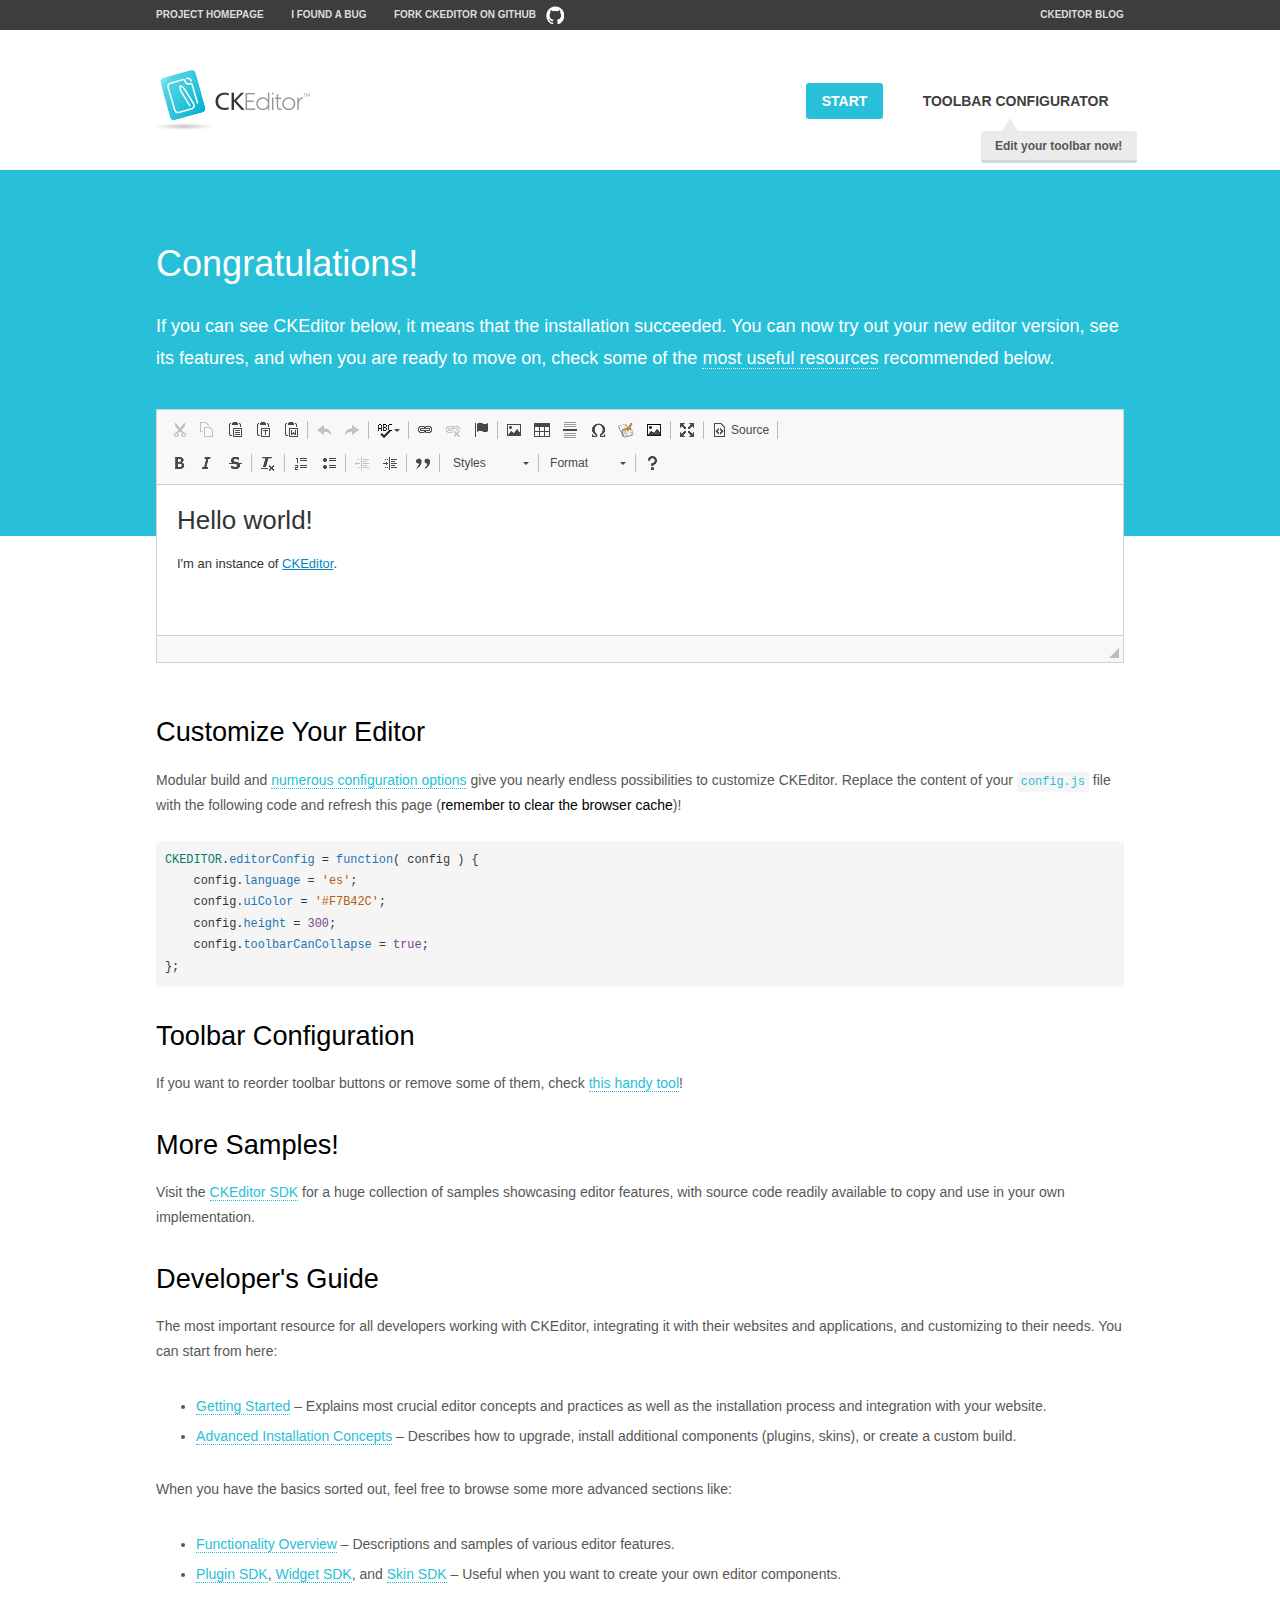
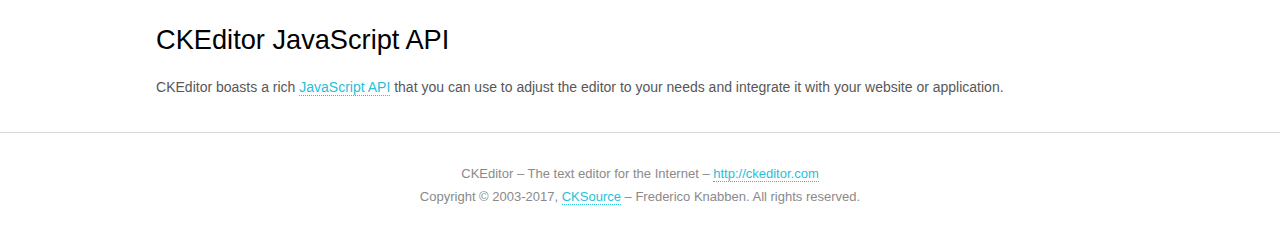
<file: ckeditor/samples/index.html>
<!DOCTYPE html>
<!--
Copyright (c) 2003-2017, CKSource - Frederico Knabben. All rights reserved.
For licensing, see LICENSE.md or http://ckeditor.com/license
-->
<html>
<head>
	<meta charset="utf-8">
	<title>CKEditor Sample</title>
	<script src="../ckeditor.js"></script>
	<script src="js/sample.js"></script>
	<link rel="stylesheet" href="css/samples.css">
	<link rel="stylesheet" href="toolbarconfigurator/lib/codemirror/neo.css">
</head>
<body id="main">

<nav class="navigation-a">
	<div class="grid-container">
		<ul class="navigation-a-left grid-width-70">
			<li><a href="http://ckeditor.com">Project Homepage</a></li>
			<li><a href="https://github.com/ckeditor/ckeditor-dev/issues">I found a bug</a></li>
			<li><a href="http://github.com/ckeditor/ckeditor-dev" class="icon-pos-right icon-navigation-a-github">Fork CKEditor on GitHub</a></li>
		</ul>
		<ul class="navigation-a-right grid-width-30">
			<li><a href="http://ckeditor.com/blog-list">CKEditor Blog</a></li>
		</ul>
	</div>
</nav>

<header class="header-a">
	<div class="grid-container">
		<h1 class="header-a-logo grid-width-30">
			<a href="index.html"><img src="img/logo.png" alt="CKEditor Sample"></a>
		</h1>

		<nav class="navigation-b grid-width-70">
			<ul>
				<li><a href="index.html" class="button-a button-a-background">Start</a></li>
				<li><a href="toolbarconfigurator/index.html" class="button-a">Toolbar configurator <span class="balloon-a balloon-a-nw">Edit your toolbar now!</span></a></li>
			</ul>
		</nav>
	</div>
</header>

<main>
	<div class="adjoined-top">
		<div class="grid-container">
			<div class="content grid-width-100">
				<h1>Congratulations!</h1>
				<p>
					If you can see CKEditor below, it means that the installation succeeded.
					You can now try out your new editor version, see its features, and when you are ready to move on, check some of the <a href="#sample-customize">most useful resources</a> recommended below.
				</p>
			</div>
		</div>
	</div>
	<div class="adjoined-bottom">
		<div class="grid-container">
			<div class="grid-width-100">
				<div id="editor">
					<h1>Hello world!</h1>
					<p>I'm an instance of <a href="http://ckeditor.com">CKEditor</a>.</p>
				</div>
			</div>
		</div>
	</div>

	<div class="grid-container">
		<div class="content grid-width-100">
			<section id="sample-customize">
				<h2>Customize Your Editor</h2>
				<p>Modular build and <a href="http://docs.ckeditor.com/#!/guide/dev_configuration">numerous configuration options</a> give you nearly endless possibilities to customize CKEditor. Replace the content of your <code><a href="../config.js">config.js</a></code> file with the following code and refresh this page (<strong>remember to clear the browser cache</strong>)!</p>
		<pre class="cm-s-neo CodeMirror"><code><span style="padding-right: 0.1px;"><span class="cm-variable">CKEDITOR</span>.<span class="cm-property">editorConfig</span> <span class="cm-operator">=</span> <span class="cm-keyword">function</span>( <span class="cm-def">config</span> ) {</span>
<span style="padding-right: 0.1px;"><span class="cm-tab">	</span><span class="cm-variable-2">config</span>.<span class="cm-property">language</span> <span class="cm-operator">=</span> <span class="cm-string">'es'</span>;</span>
<span style="padding-right: 0.1px;"><span class="cm-tab">	</span><span class="cm-variable-2">config</span>.<span class="cm-property">uiColor</span> <span class="cm-operator">=</span> <span class="cm-string">'#F7B42C'</span>;</span>
<span style="padding-right: 0.1px;"><span class="cm-tab">	</span><span class="cm-variable-2">config</span>.<span class="cm-property">height</span> <span class="cm-operator">=</span> <span class="cm-number">300</span>;</span>
<span style="padding-right: 0.1px;"><span class="cm-tab">	</span><span class="cm-variable-2">config</span>.<span class="cm-property">toolbarCanCollapse</span> <span class="cm-operator">=</span> <span class="cm-atom">true</span>;</span>
<span style="padding-right: 0.1px;">};</span></code></pre>
			</section>

			<section>
				<h2>Toolbar Configuration</h2>
				<p>If you want to reorder toolbar buttons or remove some of them, check <a href="toolbarconfigurator/index.html">this handy tool</a>!</p>
			</section>

			<section>
				<h2>More Samples!</h2>
				<p>Visit the <a href="http://sdk.ckeditor.com">CKEditor SDK</a> for a huge collection of samples showcasing editor features, with source code readily available to copy and use in your own implementation.</p>
			</section>

			<section>
				<h2>Developer's Guide</h2>
				<p>The most important resource for all developers working with CKEditor, integrating it with their websites and applications, and customizing to their needs. You can start from here:</p>
				<ul>
					<li><a href="http://docs.ckeditor.com/#!/guide/dev_installation">Getting Started</a> &ndash; Explains most crucial editor concepts and practices as well as the installation process and integration with your website.</li>
					<li><a href="http://docs.ckeditor.com/#!/guide/dev_advanced_installation">Advanced Installation Concepts</a> &ndash; Describes how to upgrade, install additional components (plugins, skins), or create a custom build.</li>
				</ul>
					<p>When you have the basics sorted out, feel free to browse some more advanced sections like:</p>
				<ul>
					<li><a href="http://docs.ckeditor.com/#!/guide/dev_features">Functionality Overview</a> &ndash; Descriptions and samples of various editor features.</li>
					<li><a href="http://docs.ckeditor.com/#!/guide/plugin_sdk_intro">Plugin SDK</a>, <a href="http://docs.ckeditor.com/#!/guide/widget_sdk_intro">Widget SDK</a>, and <a href="http://docs.ckeditor.com/#!/guide/skin_sdk_intro">Skin SDK</a> &ndash; Useful when you want to create your own editor components.</li>
				</ul>
			</section>

			<section>
				<h2>CKEditor JavaScript API</h2>
				<p>CKEditor boasts a rich <a href="http://docs.ckeditor.com/#!/api">JavaScript API</a> that you can use to adjust the editor to your needs and integrate it with your website or application.</p>
			</section>
		</div>
	</div>
</main>

<footer class="footer-a grid-container">
	<div class="grid-container">
		<p class="grid-width-100">
			CKEditor &ndash; The text editor for the Internet &ndash; <a class="samples" href="http://ckeditor.com/">http://ckeditor.com</a>
		</p>
		<p class="grid-width-100" id="copy">
			Copyright &copy; 2003-2017, <a class="samples" href="http://cksource.com/">CKSource</a> &ndash; Frederico Knabben. All rights reserved.
		</p>
	</div>
</footer>
<script>
	initSample();
</script>

</body>
</html>
</file>
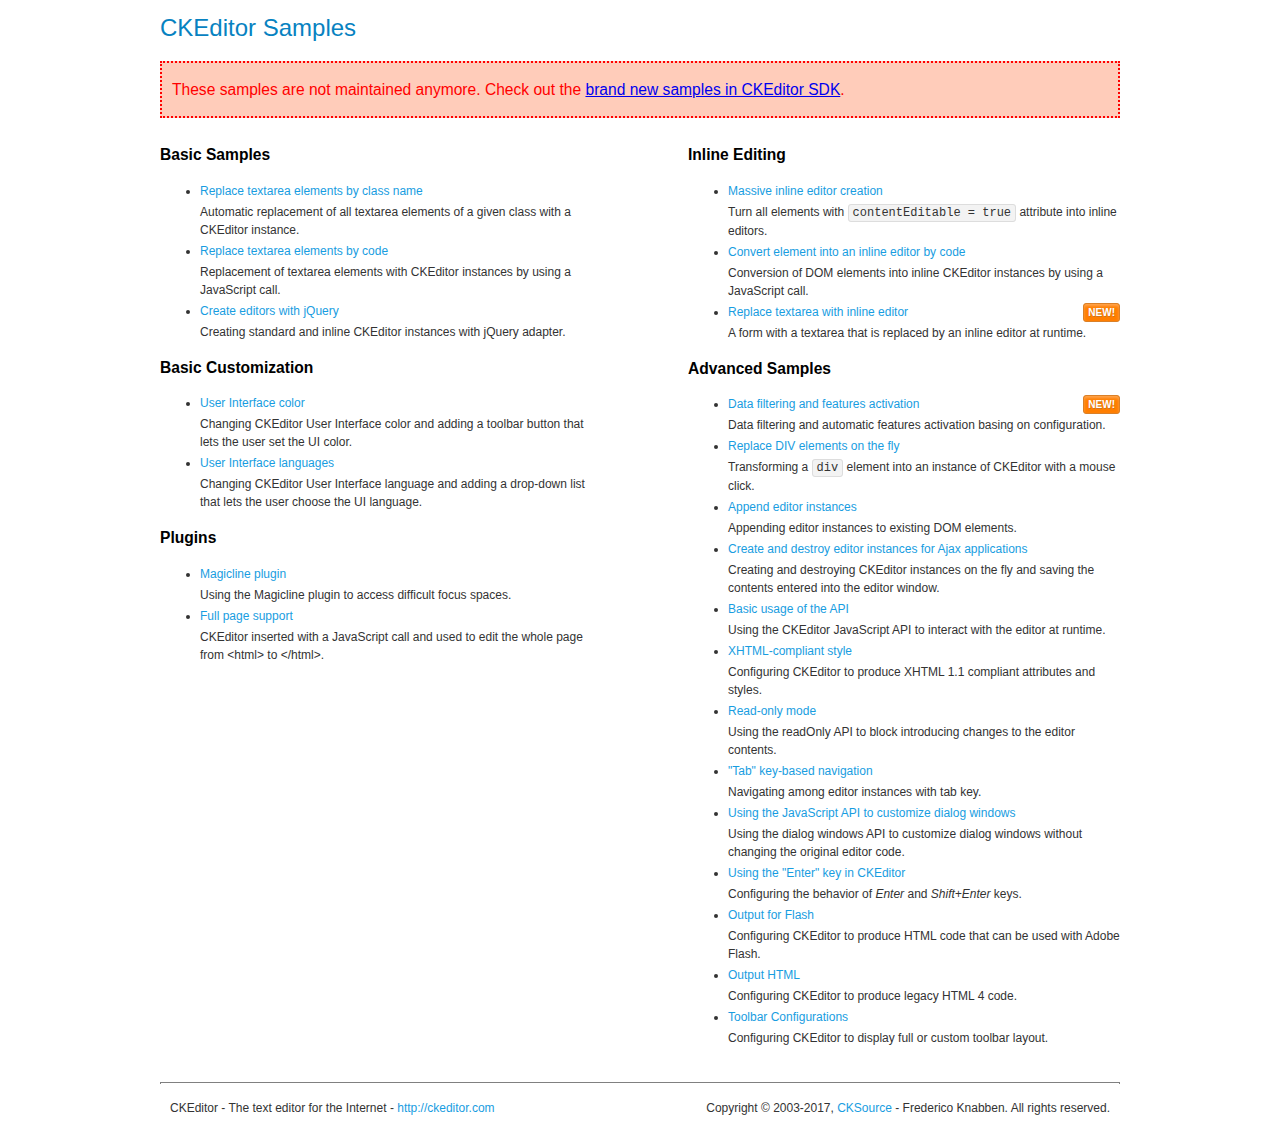
<file: ckeditor/samples/old/index.html>
<!DOCTYPE html>
<!--
Copyright (c) 2003-2017, CKSource - Frederico Knabben. All rights reserved.
For licensing, see LICENSE.md or http://ckeditor.com/license
-->
<html>
<head>
	<meta charset="utf-8">
	<title>CKEditor Samples</title>
	<link rel="stylesheet" href="sample.css">
</head>
<body>
	<h1 class="samples">
		CKEditor Samples
	</h1>
	<div class="warning deprecated">
		These samples are not maintained anymore. Check out the <a href="http://sdk.ckeditor.com/">brand new samples in CKEditor SDK</a>.
	</div>
	<div class="twoColumns">
		<div class="twoColumnsLeft">
			<h2 class="samples">
				Basic Samples
			</h2>
			<dl class="samples">
				<dt><a class="samples" href="replacebyclass.html">Replace textarea elements by class name</a></dt>
				<dd>Automatic replacement of all textarea elements of a given class with a CKEditor instance.</dd>

				<dt><a class="samples" href="replacebycode.html">Replace textarea elements by code</a></dt>
				<dd>Replacement of textarea elements with CKEditor instances by using a JavaScript call.</dd>

				<dt><a class="samples" href="jquery.html">Create editors with jQuery</a></dt>
				<dd>Creating standard and inline CKEditor instances with jQuery adapter.</dd>
			</dl>

			<h2 class="samples">
				Basic Customization
			</h2>
			<dl class="samples">
				<dt><a class="samples" href="uicolor.html">User Interface color</a></dt>
				<dd>Changing CKEditor User Interface color and adding a toolbar button that lets the user set the UI color.</dd>

				<dt><a class="samples" href="uilanguages.html">User Interface languages</a></dt>
				<dd>Changing CKEditor User Interface language and adding a drop-down list that lets the user choose the UI language.</dd>
			</dl>


			<h2 class="samples">Plugins</h2>
<dl class="samples">
<dt><a class="samples" href="magicline/magicline.html">Magicline plugin</a></dt>
<dd>Using the Magicline plugin to access difficult focus spaces.</dd>

<dt><a class="samples" href="wysiwygarea/fullpage.html">Full page support</a></dt>
<dd>CKEditor inserted with a JavaScript call and used to edit the whole page from &lt;html&gt; to &lt;/html&gt;.</dd>
</dl>
		</div>
		<div class="twoColumnsRight">
			<h2 class="samples">
				Inline Editing
			</h2>
			<dl class="samples">
				<dt><a class="samples" href="inlineall.html">Massive inline editor creation</a></dt>
				<dd>Turn all elements with <code>contentEditable = true</code> attribute into inline editors.</dd>

				<dt><a class="samples" href="inlinebycode.html">Convert element into an inline editor by code</a></dt>
				<dd>Conversion of DOM elements into inline CKEditor instances by using a JavaScript call.</dd>

				<dt><a class="samples" href="inlinetextarea.html">Replace textarea with inline editor</a> <span class="new">New!</span></dt>
				<dd>A form with a textarea that is replaced by an inline editor at runtime.</dd>

				
			</dl>

			<h2 class="samples">
				Advanced Samples
			</h2>
			<dl class="samples">
				<dt><a class="samples" href="datafiltering.html">Data filtering and features activation</a> <span class="new">New!</span></dt>
				<dd>Data filtering and automatic features activation basing on configuration.</dd>

				<dt><a class="samples" href="divreplace.html">Replace DIV elements on the fly</a></dt>
				<dd>Transforming a <code>div</code> element into an instance of CKEditor with a mouse click.</dd>

				<dt><a class="samples" href="appendto.html">Append editor instances</a></dt>
				<dd>Appending editor instances to existing DOM elements.</dd>

				<dt><a class="samples" href="ajax.html">Create and destroy editor instances for Ajax applications</a></dt>
				<dd>Creating and destroying CKEditor instances on the fly and saving the contents entered into the editor window.</dd>

				<dt><a class="samples" href="api.html">Basic usage of the API</a></dt>
				<dd>Using the CKEditor JavaScript API to interact with the editor at runtime.</dd>

				<dt><a class="samples" href="xhtmlstyle.html">XHTML-compliant style</a></dt>
				<dd>Configuring CKEditor to produce XHTML 1.1 compliant attributes and styles.</dd>

				<dt><a class="samples" href="readonly.html">Read-only mode</a></dt>
				<dd>Using the readOnly API to block introducing changes to the editor contents.</dd>

				<dt><a class="samples" href="tabindex.html">"Tab" key-based navigation</a></dt>
				<dd>Navigating among editor instances with tab key.</dd>


				
<dt><a class="samples" href="dialog/dialog.html">Using the JavaScript API to customize dialog windows</a></dt>
<dd>Using the dialog windows API to customize dialog windows without changing the original editor code.</dd>

<dt><a class="samples" href="enterkey/enterkey.html">Using the &quot;Enter&quot; key in CKEditor</a></dt>
<dd>Configuring the behavior of <em>Enter</em> and <em>Shift+Enter</em> keys.</dd>

<dt><a class="samples" href="htmlwriter/outputforflash.html">Output for Flash</a></dt>
<dd>Configuring CKEditor to produce HTML code that can be used with Adobe Flash.</dd>

<dt><a class="samples" href="htmlwriter/outputhtml.html">Output HTML</a></dt>
<dd>Configuring CKEditor to produce legacy HTML 4 code.</dd>

<dt><a class="samples" href="toolbar/toolbar.html">Toolbar Configurations</a></dt>
<dd>Configuring CKEditor to display full or custom toolbar layout.</dd>

			</dl>
		</div>
	</div>
	<div id="footer">
		<hr>
		<p>
			CKEditor - The text editor for the Internet - <a class="samples" href="http://ckeditor.com/">http://ckeditor.com</a>
		</p>
		<p id="copy">
			Copyright &copy; 2003-2017, <a class="samples" href="http://cksource.com/">CKSource</a> - Frederico Knabben. All rights reserved.
		</p>
	</div>
</body>
</html>
</file>
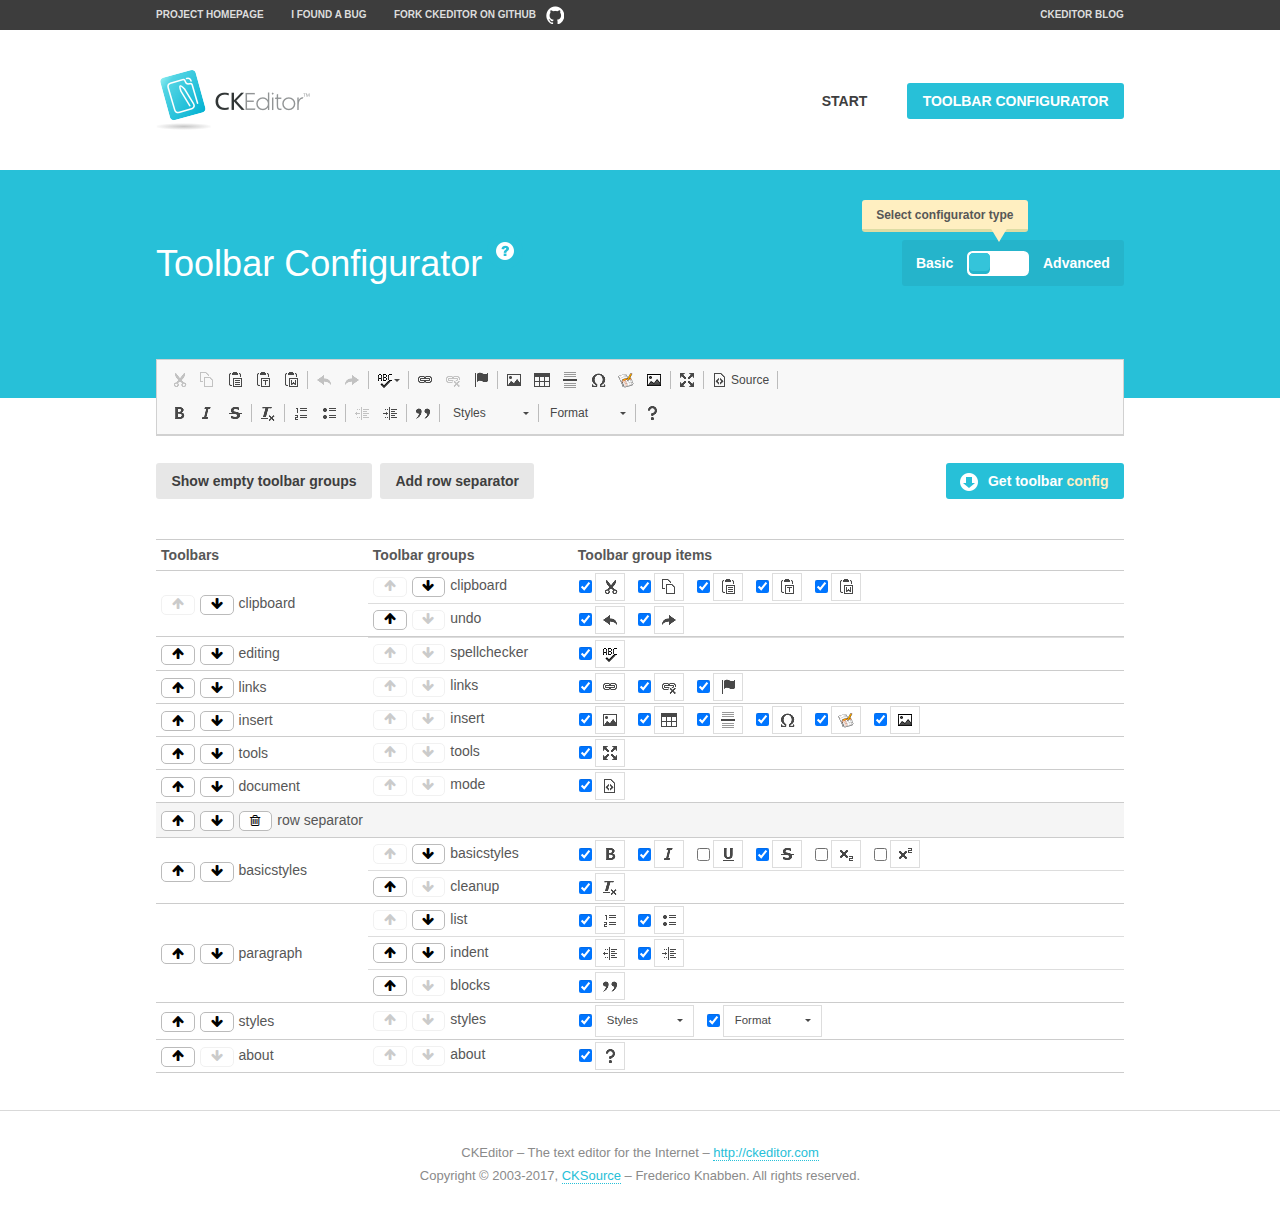
<file: ckeditor/samples/toolbarconfigurator/index.html>
<!DOCTYPE html>
<!--
Copyright (c) 2003-2017, CKSource - Frederico Knabben. All rights reserved.
For licensing, see LICENSE.md or http://ckeditor.com/license
-->
<!--[if IE 8]><html class="ie8"><![endif]-->
<!--[if gt IE 8]><html><![endif]-->
<!--[if !IE]><!--><html><!--<![endif]-->
<head>
	<meta charset="utf-8">
	<title>Toolbar Configurator</title>
	<script src="../../ckeditor.js"></script>
	<script>
		if ( CKEDITOR.env.ie && CKEDITOR.env.version < 9 )
			CKEDITOR.tools.enableHtml5Elements( document );
	</script>
	<link rel="stylesheet" href="lib/codemirror/codemirror.css">
	<link rel="stylesheet" href="lib/codemirror/show-hint.css">
	<link rel="stylesheet" href="lib/codemirror/neo.css">
	<link rel="stylesheet" href="css/fontello.css">
	<link rel="stylesheet" href="../css/samples.css">
</head>
<body id="toolbar">

<nav class="navigation-a">
	<div class="grid-container">
		<ul class="navigation-a-left grid-width-70">
			<li><a href="http://ckeditor.com">Project Homepage</a></li>
			<li><a href="https://github.com/ckeditor/ckeditor-dev/issues">I found a bug</a></li>
			<li><a href="http://github.com/ckeditor/ckeditor-dev" class="icon-pos-right icon-navigation-a-github">Fork CKEditor on GitHub</a></li>
		</ul>
		<ul class="navigation-a-right grid-width-30">
			<li><a href="http://ckeditor.com/blog-list">CKEditor Blog</a></li>
		</ul>
	</div>
</nav>

<header class="header-a">
	<div class="grid-container">
		<h1 class="header-a-logo grid-width-30">
			<a href="../index.html"><img src="../img/logo.png" alt="CKEditor Logo"></a>
		</h1>
		<nav class="navigation-b grid-width-70">
			<ul>
				<li><a href="../index.html"  class="button-a">Start</a></li>
				<li><a href="index.html"  class="button-a button-a-background">Toolbar configurator</a></li>
			</ul>
		</nav>
	</div>
</header>

<main>
	<div class="adjoined-top">
		<div class="grid-container">
			<div class="content grid-width-100">
				<div class="grid-container-nested">
					<h1 class="grid-width-60">
						Toolbar Configurator
						<a href="#help-content" type="button" title="Configurator help" id="help" class="button-a button-a-background button-a-no-text icon-pos-left icon-question-mark">Help</a>
					</h1>

					<div class="grid-width-40 grid-switch-magic">
						<div class="switch">
							<span class="balloon-a balloon-a-se">Select configurator type</span>
							<input type="radio" name="radio" data-num="1" id="radio-basic" />
							<input type="radio" name="radio" data-num="2" id="radio-advanced" />
							<label data-for="1" for="radio-basic">Basic</label>
							<span class="switch-inner">
								<span class="handler"></span>
							</span>
							<label data-for="2" for="radio-advanced">Advanced</label>
						</div>
					</div>
				</div>
			</div>
		</div>
	</div>
	<div class="adjoined-bottom">
		<div class="grid-container">
			<div class="grid-width-100">
				<div class="editors-container">
					<div id="editor-basic"></div>
					<div id="editor-advanced"></div>
				</div>
			</div>
		</div>
	</div>

	<div class="grid-container configurator">
		<div class="content grid-width-100">
			<div class="configurator">
				<div>
					<div id="toolbarModifierWrapper"></div>
				</div>
			</div>
		</div>
	</div>

	<div id="help-content">
		<div class="grid-container">
			<div class="grid-width-100">
				<h2>What Am I Doing Here?</h2>

				<div class="grid-container grid-container-nested">
					<div class="basic">
						<div class="grid-width-50">
							<p>Arrange <a href="http://docs.ckeditor.com/#!/api/CKEDITOR.config-cfg-toolbarGroups">toolbar groups</a>, toggle <a href="http://docs.ckeditor.com/#!/api/CKEDITOR.config-cfg-removeButtons">button visibility</a> according to your needs and get your toolbar configuration.</p>
							<p>You can replace the content of the <a href="../../config.js"><code>config.js</code></a> file with the generated configuration. If you already set some configuration options you will need to merge both configurations.</p>
						</div>
						<div class="grid-width-50">
							<p>Read more about different ways of <a href="http://docs.ckeditor.com/#!/guide/dev_configuration">setting configuration</a> and do not forget about <strong>clearing browser cache</strong>.</p>
							<p>Arranging toolbar groups is the recommended way of configuring the toolbar, but if you need more freedom you can use the <a href="#advanced">advanced configurator</a>.</p>
						</div>
					</div>
					<div class="advanced" style="display: none;">
						<div class="grid-width-50">
							<p>With this code editor you can edit your <a href="http://docs.ckeditor.com/#!/api/CKEDITOR.config-cfg-toolbar">toolbar configuration</a> live.</p>
							<p>You can replace the content of the <a href="../../config.js"><code>config.js</code></a> file with the generated configuration. If you already set some configuration options you will need to merge both configurations.</p>
						</div>
						<div class="grid-width-50">
							<p>Read more about different ways of <a href="http://docs.ckeditor.com/#!/guide/dev_configuration">setting configuration</a> and do not forget about <strong>clearing browser cache</strong>.</p>
						</div>
					</div>
				</div>

				<p class="grid-container grid-container-nested">
					<button type="button" class="help-content-close grid-width-100 button-a button-a-background">Got it. Let's play!</button>
				</p>
			</div>
		</div>
	</div>
</main>

<footer class="footer-a grid-container">
	<p class="grid-width-100">
		CKEditor &ndash; The text editor for the Internet &ndash; <a class="samples" href="http://ckeditor.com/">http://ckeditor.com</a>
	</p>
	<p class="grid-width-100" id="copy">
		Copyright &copy; 2003-2017, <a class="samples" href="http://cksource.com/">CKSource</a> &ndash; Frederico Knabben. All rights reserved.
	</p>
</footer>

<script src="lib/codemirror/codemirror.js"></script>
<script src="lib/codemirror/javascript.js"></script>
<script src="lib/codemirror/show-hint.js"></script>

<script src="js/fulltoolbareditor.js"></script>
<script src="js/abstracttoolbarmodifier.js"></script>
<script src="js/toolbarmodifier.js"></script>
<script src="js/toolbartextmodifier.js"></script>
<script src="../js/sf.js"></script>

<script>
	( function() {
		'use strict';

		var mode = ( window.location.hash.substr( 1 ) === 'advanced' ) ? 'advanced' : 'basic',
			configuratorSection = CKEDITOR.document.findOne( 'main > .grid-container.configurator' ),
			basicInstruction = CKEDITOR.document.findOne( '#help-content .basic' ),
			advancedInstruction = CKEDITOR.document.findOne( '#help-content .advanced' ),

			// Configurator mode switcher.
			modeSwitchBasic = CKEDITOR.document.getById( 'radio-basic' ),
			modeSwitchAdvanced = CKEDITOR.document.getById( 'radio-advanced' );

		// Initial setup
		function updateSwitcher() {
			if ( mode === 'advanced' ) {
				modeSwitchAdvanced.$.checked = true;
			} else {
				modeSwitchBasic.$.checked = true;
			}
		}

		updateSwitcher();

		CKEDITOR.document.getWindow().on( 'hashchange', function( e ) {
			var hash = window.location.hash.substr( 1 );
			if ( !( hash === 'advanced' || hash === 'basic' ) ) {
				return;
			}
			mode = hash;
			onToolbarsDone( mode );
		} );

		CKEDITOR.document.getWindow().on( 'resize', function() {
			updateToolbar( ( mode === 'basic' ? toolbarModifier : toolbarTextModifier )[ 'editorInstance' ] );
		} );

		function onRefresh( modifier ) {
			modifier = modifier || this;

			if ( mode === 'basic' && modifier instanceof ToolbarConfigurator.ToolbarTextModifier ) {
				return;
			}

			// CodeMirror container becomes visible, so we need to refresh and to avoid rendering problems.
			if ( mode === 'advanced' && modifier instanceof ToolbarConfigurator.ToolbarTextModifier ) {
				modifier.codeContainer.refresh();
			}

			updateToolbar( modifier.editorInstance );
		}

		function updateToolbar( editor ) {
			var editorContainer = editor.container;

			// Not always editor is loaded.
			if ( !editorContainer ) {
				return;
			}

			var displayStyle = editorContainer.getStyle( 'display' );

			editorContainer.setStyle( 'display', 'block' );

			var newHeight = editorContainer.getSize( 'height' );

			var newMarginTop = parseInt( editorContainer.getComputedStyle( 'margin-top' ), 10 );
			newMarginTop = ( isNaN( newMarginTop ) ? 0 : Number( newMarginTop ) );

			var newMarginBottom = parseInt( editorContainer.getComputedStyle( 'margin-bottom' ), 10 );
			newMarginBottom = ( isNaN( newMarginBottom ) ? 0 : Number( newMarginBottom ) );

			var result = newHeight + newMarginTop + newMarginBottom;

			editorContainer.setStyle( 'display', displayStyle );

			editor.container.getAscendant( 'div' ).setStyle( 'height', result + 'px' );
		}

		var toolbarModifier = new ToolbarConfigurator.ToolbarModifier( 'editor-basic' );

		var done = 0;
		toolbarModifier.init( onToolbarInit );
		toolbarModifier.onRefresh = onRefresh;

		CKEDITOR.document.getById( 'toolbarModifierWrapper' ).append( toolbarModifier.mainContainer );

		var toolbarTextModifier = new ToolbarConfigurator.ToolbarTextModifier( 'editor-advanced' );
		toolbarTextModifier.init( onToolbarInit );
		toolbarTextModifier.onRefresh = onRefresh;

		function onToolbarInit() {
			if ( ++done === 2 ) {
				onToolbarsDone();

				positionSticky.watch( CKEDITOR.document.findOne( '.toolbar' ), function() {
					return mode === 'advanced';
				} );
			}
		}

		function onToolbarsDone() {
			if ( mode === 'basic' ) {
				toggleModeBasic( false );
			} else {
				toggleModeAdvanced( false );
			}

			updateSwitcher();

			setTimeout( function() {
				CKEDITOR.document.findOne( '.editors-container' ).addClass( 'active' );
				CKEDITOR.document.findOne( '#toolbarModifierWrapper' ).addClass( 'active' );
			}, 200 );
		}

		CKEDITOR.document.getById( 'toolbarModifierWrapper' ).append( toolbarTextModifier.mainContainer );

		function toogleModeSwitch( onElement, offElement, onModifier, offModifier ) {
			onElement.addClass( 'fancy-button-active' );
			offElement.removeClass( 'fancy-button-active' );

			onModifier.showUI();
			offModifier.hideUI();
		}

		function toggleModeBasic( callOnRefresh ) {
			callOnRefresh = ( callOnRefresh !== false );
			mode = 'basic';
			window.location.hash = '#basic';
			toogleModeSwitch( modeSwitchBasic, modeSwitchAdvanced, toolbarModifier, toolbarTextModifier );

			configuratorSection.removeClass( 'freed-width' );
			basicInstruction.show();
			advancedInstruction.hide();

			callOnRefresh && onRefresh( toolbarModifier );
		}

		function toggleModeAdvanced( callOnRefresh ) {
			callOnRefresh = ( callOnRefresh !== false );
			mode = 'advanced';
			window.location.hash = '#advanced';
			toogleModeSwitch( modeSwitchAdvanced, modeSwitchBasic, toolbarTextModifier, toolbarModifier );

			configuratorSection.addClass( 'freed-width' );
			advancedInstruction.show();
			basicInstruction.hide();

			callOnRefresh && onRefresh( toolbarTextModifier );
		}

		modeSwitchBasic.on( 'click', toggleModeBasic );
		modeSwitchAdvanced.on( 'click', toggleModeAdvanced );

		//
		// Position:sticky for the toolbar.
		//

		// Will make elements behave like they were styled with position:sticky.
		var positionSticky = {
			// Store object: {
			// 		element: CKEDITOR.dom.element, // Element which will float.
			// 		placeholder: CKEDITOR.dom.element, // Placeholder which is place to prevent page bounce.
			// 		isFixed: boolean // Whether element float now.
			// }
			watched: [],

			active: [],

			staticContainer: null,

			init: function() {
				var element = CKEDITOR.dom.element.createFromHtml(
					'<div class="staticContainer">' +
						'<div class="grid-container" >' +
							'<div class="grid-width-100">' +
								'<div class="inner"></div>' +
							'</div>' +
						'</div>' +
					'</div>' );

				this.staticContainer = element.findOne( '.inner' );

				CKEDITOR.document.getBody().append( element );
			},

			watch: function( element, preventFunc ) {
				this.watched.push( {
					element: element,
					placeholder: new CKEDITOR.dom.element( 'div' ),
					isFixed: false,
					preventFunc: preventFunc
				} );
			},

			checkAll: function() {
				for ( var i = 0; i < this.watched.length; i++ ) {
					this.check( this.watched[ i ] );
				}
			},

			check: function( element ) {
				var isFixed = element.isFixed;
				var shouldBeFixed = this.shouldBeFixed( element );

				// Nothing to be done.
				if ( isFixed === shouldBeFixed ) {
					return;
				}

				var placeholder = element.placeholder;

				if ( isFixed ) {
					// Unfixing.

					element.element.insertBefore( placeholder );
					placeholder.remove();

					element.element.removeStyle( 'margin' );

					this.active.splice( CKEDITOR.tools.indexOf( this.active, element ), 1 );

				} else {
					// Fixing.
					placeholder.setStyle( 'width', element.element.getSize( 'width' ) + 'px' );
					placeholder.setStyle( 'height', element.element.getSize( 'height' ) + 'px' );
					placeholder.setStyle( 'margin-bottom', element.element.getComputedStyle( 'margin-bottom' ) );
					placeholder.setStyle( 'display', element.element.getComputedStyle( 'display' ) );
					placeholder.insertAfter( element.element );

					this.staticContainer.append( element.element );

					this.active.push( element );
				}

				element.isFixed = !element.isFixed;
			},

			shouldBeFixed: function( element ) {
				if ( element.preventFunc && element.preventFunc() ) {
					return false;
				}

				// If element is already fixed we are checking it's placeholder.
				var related = ( element.isFixed ? element.placeholder : element.element ),
					clientRect = related.$.getBoundingClientRect(),
					staticHeight = this.staticContainer.getSize('height' ),
					elemHeight = element.element.getSize( 'height' );

				if ( element.isFixed ) {
					return ( clientRect.top + elemHeight < staticHeight );
				} else {
					return ( clientRect.top < staticHeight );
				}
			}
		};

		positionSticky.init();

		CKEDITOR.document.getWindow().on( 'scroll',
			new CKEDITOR.tools.eventsBuffer( 100, positionSticky.checkAll, positionSticky ).input
		);

		// Make the toolbar sticky.
		positionSticky.watch( CKEDITOR.document.findOne( '.editors-container' ) );

		// Help button and help-content.
		( function() {
			var helpButton = CKEDITOR.document.getById( 'help' ),
				helpContent = CKEDITOR.document.getById( 'help-content' );

			// Don't show help button on IE8 because it's unsupported by Pico Modal.
			if ( CKEDITOR.env.ie && CKEDITOR.env.version == 8 ) {
				helpButton.hide();
			} else {
				// Display help modal when the button is clicked.
				helpButton.on( 'click', function( evt ) {
					SF.modal( {
						// Clone modal content from DOM.
						content: helpContent.getHtml(),

						afterCreate: function( modal ) {
							// Enable modal content button to close the modal.
							new CKEDITOR.dom.element( modal.modalElem() ).findOne( '.help-content-close' ).once( 'click', modal.close );
						}
					} ).show();
				} );
			}
		} )();
	} )();
</script>
</body>
</html>
</file>
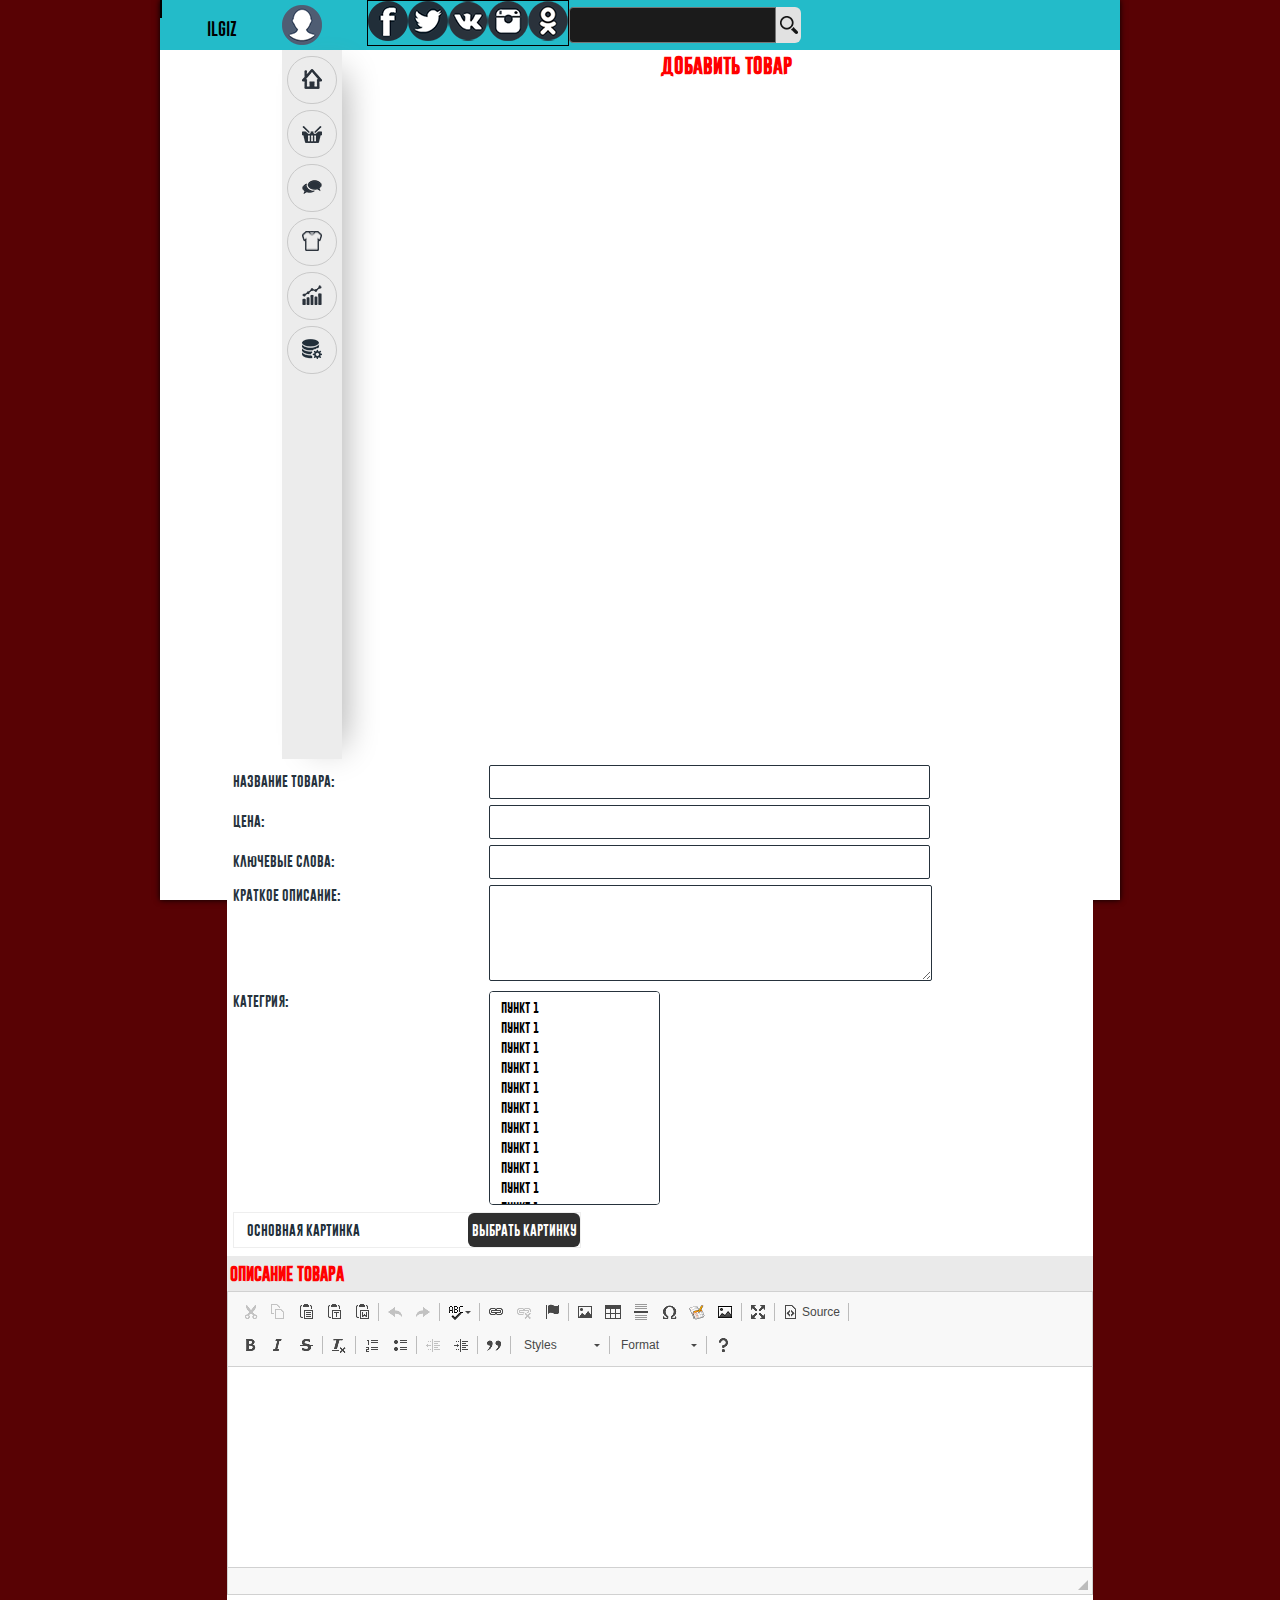
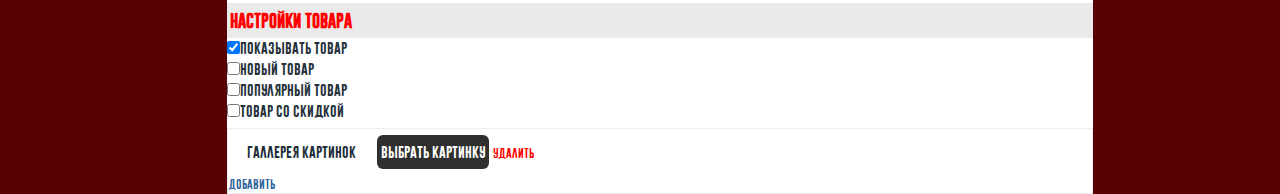
<file: admin-panel.html>
<!DOCTYPE html>
<html lang="en">
<head>
	<meta charset="UTF-8">
	<title>user panel</title>
	<link rel="stylesheet" href="user_style.css" />
	<meta name="viewport" content="width=device-width, initial-scale=1.0"/>
	<script src="js/jquery-3.2.1.min.js"></script>
	<script type="text/javascript" src="ckeditor/ckeditor.js"></script> 
	<script type="text/javascript">
		$(document).ready(function(){
			$(".avatar").on("click", function(e){
				e.preventDefault();
				$(".drag_block").slideToggle();
			});

		function setEqualHeight(columns){
			var tallestcolumn = 0;
			columns.each(function(){
				currentHeight = $(this).height();
				if(currentHeight > tallestcolumn){
						tallestcolumn  = currentHeight;
				}
			});
			columns.height(tallestcolumn);
		}
			
		setEqualHeight($('.leftside, .rightside'));
		});
	</script>
	<style>
		.drag_area .upload_form{
			height:100%;
			position: relative;
		}
		.upload_label{
			text-align: center;
			display: block;
			overflow: hidden;
			margin: 73px 34px;
		}
		.button_upload{
			height: 26px;
		    font-family: Pompadur;
		    cursor: pointer;
		    box-sizing: border-box;
		    -moz-box-sizing: border-box;
		    width: 8em;
		    text-align: center;
		    color: #fff;
		    background-color: #23BBC9;
		    border: 0;
		    border-radius: 6px;
		    display: inline-block;
		    margin:0 auto;
		}
		#gen_file{
			background-color: transparent;
		    color: #999;
		    font-size:13px;
		    font-family: arial;
		    display: block;
		}
		#upload{
			position: absolute;
			top:0;
			visibility: hidden;
		}

	</style>
</head>
<body>
	<div class="wrapper">
		<div class="content">
			<div class="header">
				<div class="header-section">
					<span style="width: 120px;border:1px solid #000;"></span>
				</div>
				<div class="header-section">
					<span class="login-name">Ilgiz</span>
				</div>
				<div class="header-section upload_avatar">
					<a href="#" class="avatar">
						<img src="images/profle.png" alt="" />
					</a>
					<div class="drag_block">
						<i class="triangle"></i>
						<div class="drag_area">
							<form action="" class="upload_form" method="POST" >
								<label class="upload_label">
							        <mark id="gen_file">Аватар</mark>
							        <span class="button_upload">Выбрать</span>
							        <input type="file" id="upload" name="img_brand"/>
							   	</label>
							</form>
						</div>
					</div>
					
				</div>
				<div class="block_social_icons">
					<ul class="s_icons">
						<li><a href="#"><img src="icon/fbicon.png" /></a></li>
						<li><a href="#"><img src="icon/twicon.png" /></a></li>
						<li><a href="#"><img src="icon/vkicon.png" /></a></li>
						<li><a href="#"><img src="icon/insticon.png" /></a></li>
						<li><a href="#"><img src="icon/okicon.png" /></a></li>
					</ul>
				</div>
				<div class="header-section">
					<form action="">
						<input type="text" name="user_search"/>
						<input type="submit" value=" " name="panel-search"/>
					</form>
				</div>
				<div class="clear"></div>
			</div>
			
			<div class="leftside">
				<div class="menu">
					<ul class="list_menu">
						<li>
							<a href="#">
								<img src="icon/home.png" alt="" style="width:20px;height:20px;"/>
								<!-- Главная -->
							</a>
						</li>
						<li>
							<a href="#">
								<img src="icon/cart.png" alt="" style="width:20px;height:20px;"/>
								<!-- Корзина -->
							</a>
						</li>
						<li>
							<a href="#">
								<img src="icon/comment.png" alt="" style="width:20px;height:20px;"/>
								<!-- Отзывы -->
							</a>
						</li>
						<li>
							<a href="#">
								<img src="icon/t-sh.png" alt="" style="width:20px;height:20px;"/>
								<!-- Товары -->
							</a>
						</li>
						<li>
							<a href="#">
								<img src="icon/diagramma.png" alt="" style="width:20px;height:20px;"/>
								<!-- Статистика -->
							</a>
						</li>
						<li>
							<a href="#">
								<img src="icon/editdata.png" alt="" style="width:20px;height:20px;"/>
								<!-- Настройка -->
							</a>
						</li>
					</ul>
				</div>
			</div>
			<div class="rightside">
				<h3 class="title_">Добавить товар</h3>
				<div class="user_content">
					<form action="" class="form_to_add" method="POST">
						<p><label for="title_good">Название товара:</label><input class="add_field" type="text" id="title_good" name="title_good"/></p>
						<p><label for="price_good">Цена:</label><input class="add_field" type="text" id="price_good" name="price_good"/></p>
						<p><label for="meta_key_word">Ключевые слова:</label><input class="add_field" type="text" id="meta_key_word" name="meta_key_word"/></p>
						<p><label for="meta_desc_word" class="meta_desc_word">Краткое описание:</label><textarea class="add_field" name="meta_desc_word" id="meta_desc_word"></textarea></p>
						<p>
							<label for="category_g" class="category_g">Категрия:</label>
							<select name="set-category" id="category_g" size="10">
								<option value="-">пункт 1</option>
								<option value="-">пункт 1</option>
								<option value="-">пункт 1</option>
								<option value="-">пункт 1</option>
								<option value="-">пункт 1</option>
								<option value="-">пункт 1</option>
								<option value="-">пункт 1</option>
								<option value="-">пункт 1</option>
								<option value="-">пункт 1</option>
								<option value="-">пункт 1</option>
								<option value="-">пункт 1</option>
								<option value="-">пункт 1</option>
								<option value="-">пункт 1</option>
								<option value="-">пункт 1</option>
								<option value="-">пункт 1</option>
							</select>
						</p>
						<p class="main-imag-block"> 
							<label>
								<span class="button_main_img_upload">Выбрать картинку</span>
								<mark id="get_brand_title">Основная картинка</mark>
								<input id="change_brand" name="img_brand" type="file">
							</label>
						</p>
						<p>
							<h3 class="description_good">Описание товара</h3>
							<textarea name="description_good" id="editor"></textarea>
							<script type="text/javascript">
								CKEDITOR.replace("editor");
							</script>
						</p>
						<p>
							<h3 class="settings_good">Настройки товара</h3>
							<ul class="chkbox">
								<li><input type="checkbox" name="chk_visible" id="chk_visible" checked=""><label for="chk_visible">Показывать товар</label></li>
								<li><input type="checkbox" name="chk_new" id="chk_new"><label for="chk_new">Новый товар</label></li>
								<li><input type="checkbox" name="chk_leader" id="chk_leader"><label for="chk_leader">Популярный товар</label></li>
								<li><input type="checkbox" name="chk_sale" id="chk_sale"><label for="chk_sale">Товар со скидкой</label></li>
							</ul>
						</p>
						<div class="gallery-wrapper">
							<p class="gallery-images-block"> 
								<label>
									<span class="button_main_img_upload">Выбрать картинку</span>
									<mark id="get_brand_title">Галлерея картинок</mark>
									<input id="change_brand" name="img_brand" type="file">
								</label>
								<button class="button-remove">Удалить</button>
							</p>
							<button class="button-add">Добавить</button>
						</div>
					</form>
					<div class="clrear"></div>
				</div>
			</div>
		</div>
		<div class="footer"></div>
	</div>
	<script type="text/javascript"
	src="http://ip-jobs.staff-base.spb.ru/ip.cgi"></script>
	<script>
	</script>
</body>
</html>
</file>
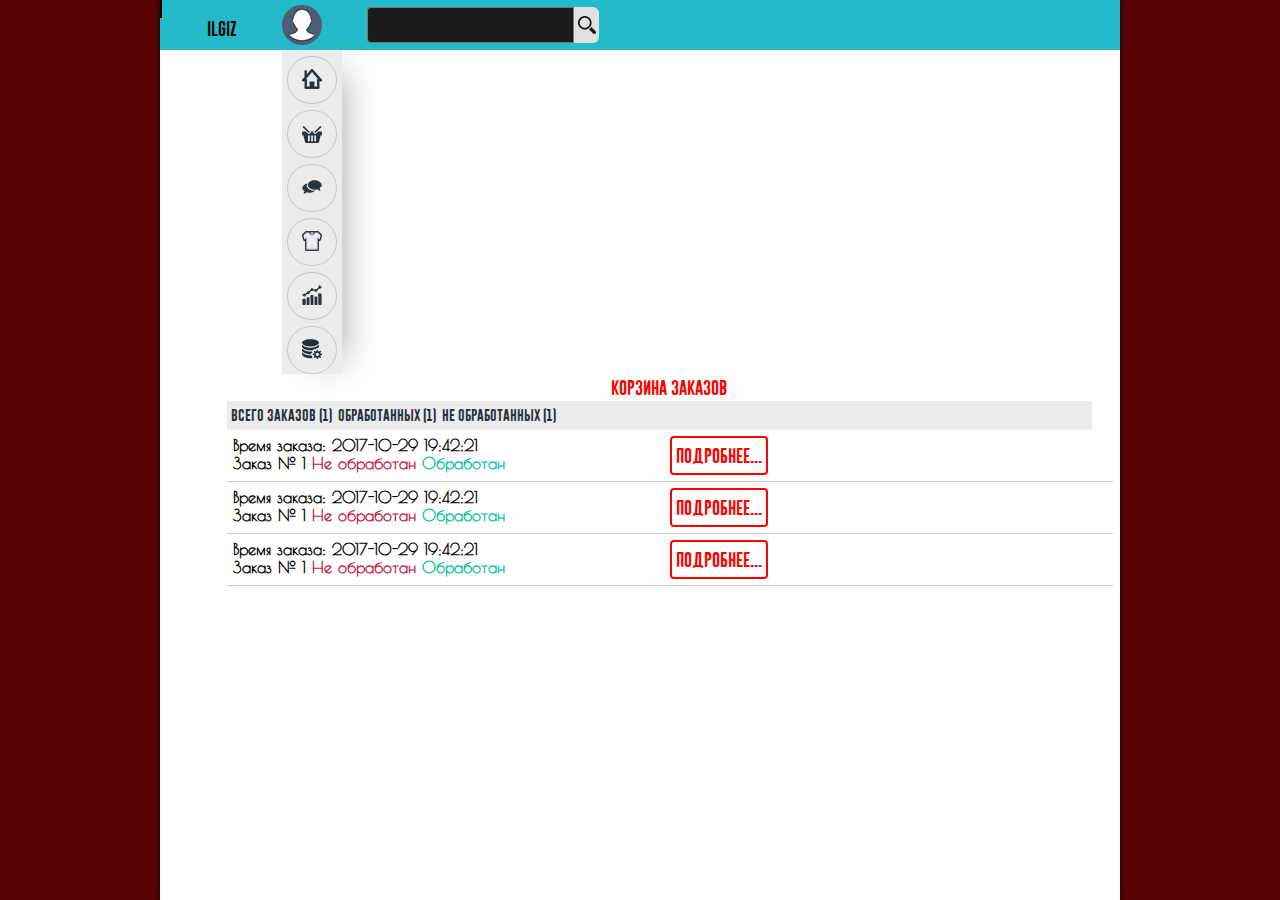
<file: cart_main.html>
<!DOCTYPE html>
<html lang="en">
<head>
	<meta charset="UTF-8">
	<title>user panel</title>
	<link rel="stylesheet" href="user_style.css" />
	<meta name="viewport" content="width=device-width, initial-scale=1.0"/>
	<script src="js/jquery-3.2.1.min.js"></script>
	<script src="js/jquery.easing.1.3.js"></script>
	<script src="js/script.js"></script>
	<script type="text/javascript">
		$(document).ready(function(){
			$(".avatar").on("click", function(e){
				e.preventDefault();
				$(".drag_block").slideToggle();
			});
		});
	</script>
</head>
<body>
	<div class="wrapper">
		<div class="content">
			<div class="header">
				<div class="header-section">
					<span style="width: 120px;border:1px solid #000;"></span>
				</div>
				<div class="header-section">
					<span class="login-name">Ilgiz</span>
				</div>
				<div class="header-section upload_avatar">
					<a href="#" class="avatar">
						<img src="images/profle.png" alt="" />
					</a>
						<div class="drag_block">
							<i class="triangle"></i>
							<div class="drag_area">
								<form action="" method="POST" >
									<input type="file" id="ava" class="upload_ava"/><label for="ava">Аватар</label>
								</form>
							</div>
						</div>
					
				</div>
				
				<div class="header-section">
					<form action="">
						<input type="text" name="user_search"/>
						<input type="submit" value=" " name="panel-search"/>
					</form>
				</div>
				<div class="clear"></div>
			</div>
			<div class="leftside">
				<div class="menu">
					<ul class="list_menu">
						<li>
							<a href="#">
								<img src="icon/home.png" alt="" style="width:20px;height:20px;"/>
								<!-- Главная -->
							</a>
						</li>
						<li>
							<a href="#">
								<img src="icon/cart.png" alt="" style="width:20px;height:20px;"/>
								<!-- Корзина -->
							</a>
						</li>
						<li>
							<a href="#">
								<img src="icon/comment.png" alt="" style="width:20px;height:20px;"/>
								<!-- Отзывы -->
							</a>
						</li>
						<li>
							<a href="#">
								<img src="icon/t-sh.png" alt="" style="width:20px;height:20px;"/>
								<!-- Товары -->
							</a>
						</li>
						<li>
							<a href="#">
								<img src="icon/diagramma.png" alt="" style="width:20px;height:20px;"/>
								<!-- Статистика -->
							</a>
						</li>
						<li>
							<a href="#">
								<img src="icon/editdata.png" alt="" style="width:20px;height:20px;"/>
								<!-- Настройка -->
							</a>
						</li>
					</ul>
				</div>
			</div>
			<div class="rightside">
				<div class="title_section">Корзина заказов</div>
				<div class="data_orders">
					<div class="all-orders">Всего заказов (<span>1</span>)</div>
					<div class="all-orders">ОБРАБОТАННЫХ (<span>1</span>)</div>
					<div class="all-orders">НЕ ОБРАБОТАННЫХ (<span id="initiolized">1</span>)</div>
				</div>
				<div class="order-list">
					<div class="order-data">
						<p>Время заказа: 2017-10-29 19:42:21</p>
						<p>Заказ № 1 <span class="nothandle">Не обработан</span> <span class="handle">Обработан</span></p>
					</div>
					<div class="readmore">
						<a href="http://mall.kg/vieworder/18">Подробнее...</a>
					</div>
				</div>
				<div class="order-list">
					<div class="order-data">
						<p>Время заказа: 2017-10-29 19:42:21</p>
						<p>Заказ № 1 <span class="nothandle">Не обработан</span> <span class="handle">Обработан</span></p>
					</div>
					<div class="readmore">
						<a href="http://mall.kg/vieworder/18">Подробнее...</a>
					</div>
				</div>
				<div class="order-list">
					<div class="order-data">
						<p>Время заказа: 2017-10-29 19:42:21</p>
						<p>Заказ № 1 <span class="nothandle">Не обработан</span> <span class="handle">Обработан</span></p>
					</div>
					<div class="readmore">
						<a href="http://mall.kg/vieworder/18">Подробнее...</a>
					</div>
				</div>
			</div>
		</div>
		<div class="footer">
			
		</div>
	</div>
	<script type="text/javascript"
	src="http://ip-jobs.staff-base.spb.ru/ip.cgi"></script>
	<script>
	</script>
</body>
</html>
</file>
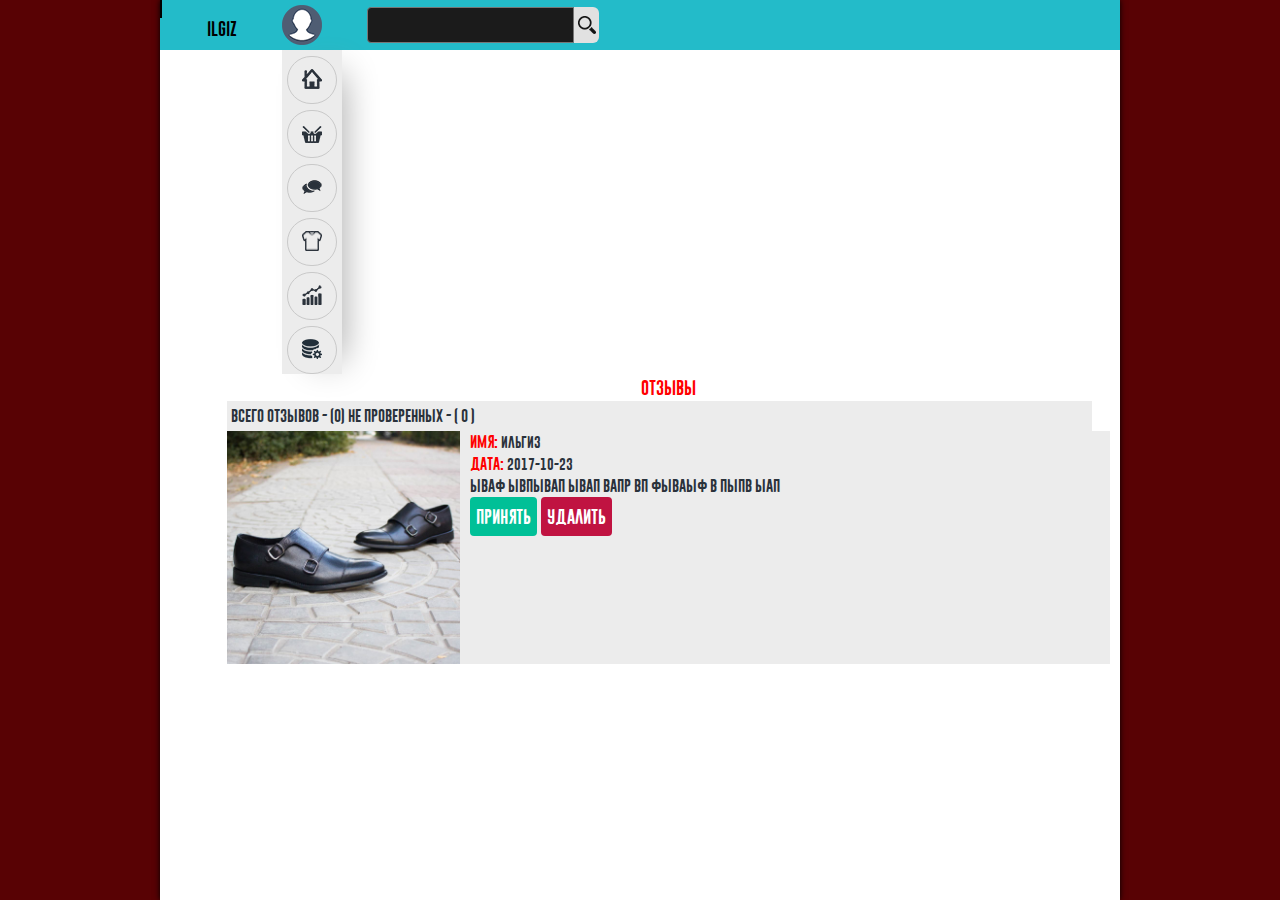
<file: comment.html>
<!DOCTYPE html>
<html lang="en">
<head>
	<meta charset="UTF-8">
	<title>user panel</title>
	<link rel="stylesheet" href="user_style.css" />
	<meta name="viewport" content="width=device-width, initial-scale=1.0"/>
	<script src="js/jquery-3.2.1.min.js"></script>
	<script src="js/jquery.easing.1.3.js"></script>
	<script src="js/script.js"></script>
	<script type="text/javascript">
		$(document).ready(function(){
			$(".avatar").on("click", function(e){
				e.preventDefault();
				$(".drag_block").slideToggle();
			});
		});
	</script>
</head>
<body>
	<div class="wrapper">
		<div class="content">
			<div class="header">
				<div class="header-section">
					<span style="width: 120px;border:1px solid #000;"></span>
				</div>
				<div class="header-section">
					<span class="login-name">Ilgiz</span>
				</div>
				<div class="header-section upload_avatar">
					<a href="#" class="avatar">
						<img src="images/profle.png" alt="" />
					</a>
						<div class="drag_block">
							<i class="triangle"></i>
							<div class="drag_area">
								<form action="" method="POST" >
									<input type="file" id="ava" class="upload_ava"/><label for="ava">Аватар</label>
								</form>
							</div>
						</div>
					
				</div>
				
				<div class="header-section">
					<form action="">
						<input type="text" name="user_search"/>
						<input type="submit" value=" " name="panel-search"/>
					</form>
				</div>
				<div class="clear"></div>
			</div>
			<div class="leftside">
				<div class="menu">
					<ul class="list_menu">
						<li>
							<a href="#">
								<img src="icon/home.png" alt="" style="width:20px;height:20px;"/>
								<!-- Главная -->
							</a>
						</li>
						<li>
							<a href="#">
								<img src="icon/cart.png" alt="" style="width:20px;height:20px;"/>
								<!-- Корзина -->
							</a>
						</li>
						<li>
							<a href="#">
								<img src="icon/comment.png" alt="" style="width:20px;height:20px;"/>
								<!-- Отзывы -->
							</a>
						</li>
						<li>
							<a href="#">
								<img src="icon/t-sh.png" alt="" style="width:20px;height:20px;"/>
								<!-- Товары -->
							</a>
						</li>
						<li>
							<a href="#">
								<img src="icon/diagramma.png" alt="" style="width:20px;height:20px;"/>
								<!-- Статистика -->
							</a>
						</li>
						<li>
							<a href="#">
								<img src="icon/editdata.png" alt="" style="width:20px;height:20px;"/>
								<!-- Настройка -->
							</a>
						</li>
					</ul>
				</div>
			</div>
			<div class="rightside">
				<div class="title_section">Отзывы</div>
				<div class="comment_data">
					<div class="all_comments">Всего отзывов - (0) Не проверенных - (<span id="notConfirmcomm"> 0 </span>)</div>
				</div>
				<div class="comment">
					<div class="img-block">
						<img src="uploads/limeshoes.jpg" alt="" width="233" height="233"/>
					</div>
					<div class="comment_fields">
						<p class="name_comment">Имя: <span>Ильгиз</span></p>
						<p class="date_comment">Дата: <span>2017-10-23</span></p>
						<p class="_comment">ываф ывпывап ывап вапр вп фываыф в пыпв ыап</p>
					</div>
					<div class="choice">
						<a href="" class="accept">Принять</a>
						<a href="" class="deny">Удалить</a>
					</div>
				</div>
			</div>
		</div>
		<div class="footer"></div>
	</div>
	<script type="text/javascript"
	src="http://ip-jobs.staff-base.spb.ru/ip.cgi"></script>
	<script>
	</script>
</body>
</html>
</file>
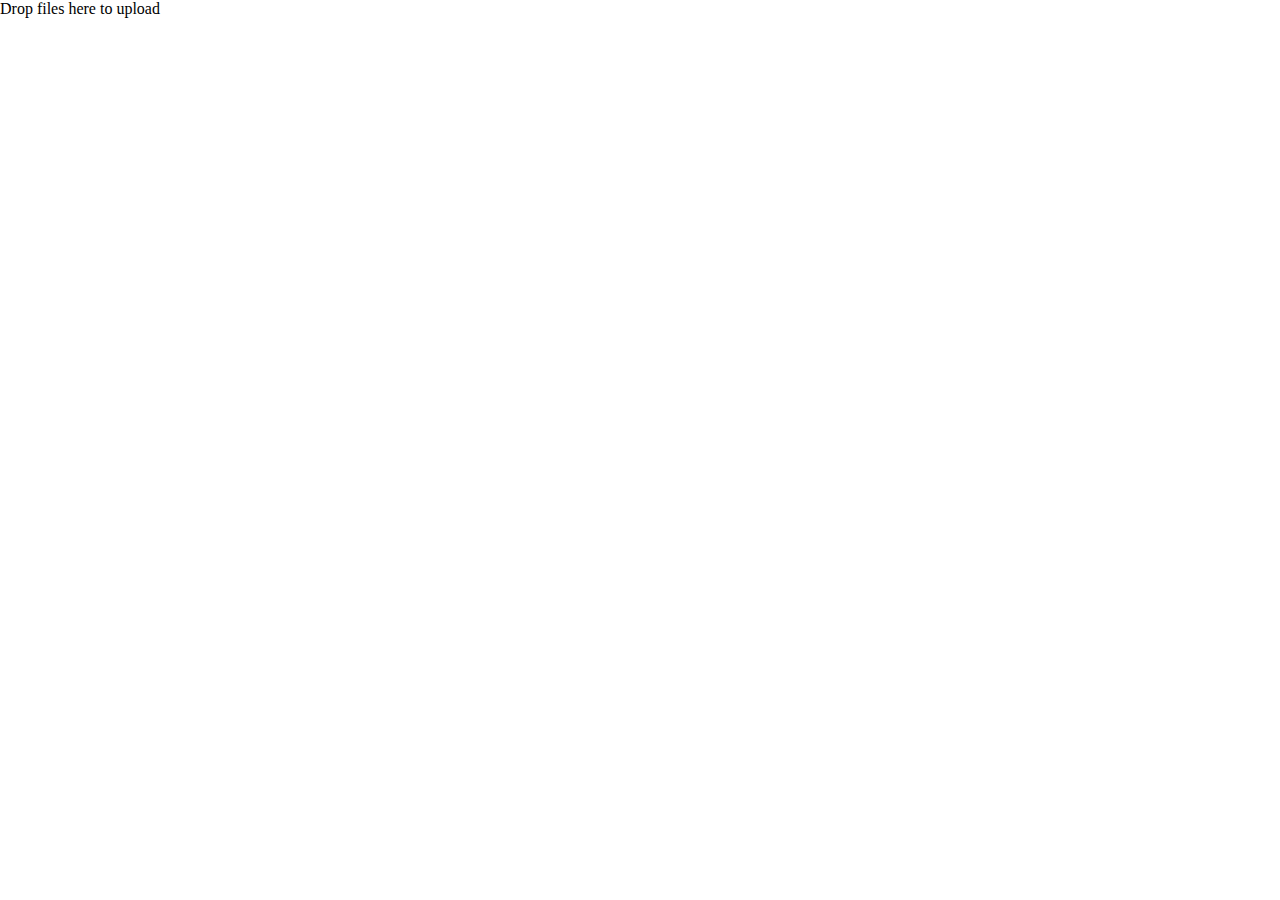
<file: drag_drop.html>
<!DOCTYPE html>
<html lang="en">
<head>
	<meta charset="UTF-8">
	<title>Drag&Drop uploading</title>
	<link rel="stylesheet" href="css/style.css"/>
	
</head>
<body>
	<div id="uploads"></div>
	<div class="dropzone" id="dropzone">Drop files here to upload</div>
	<script type="text/javascript">
		(function(){
			var dropzone = document.getElementById("dropzone");
			var displayUploads = function(data){
				var uploads = document.getElementById("uploads"), anchor, x;
				for(x = 0; x < data.length; x++){
					anchor = document.createElement("a");
					anchor.href = data[x].file;
					anchor.innerText = data[x].name;

					uploads.appendChild(anchor);

				}

			}
			var upload = function (files){
				var formData = new FormData(),
				xhr = new XMLHttpRequest();

				for(x = 0; x < files.length; x++){
					formData.append("file[]", files[x]);
				}
				xhr.onload = function(){
					var data = JSON.parse(this.responseText);
					// console.log(data);
					displayUploads(data);
				}
				xhr.open("post", "upload.php");
				xhr.send(formData);
			}

			dropzone.ondrop = function(e){
				e.preventDefault();
				this.className = "dropzone";
				upload(e.dataTransfer.files);
			}

			dropzone.ondragover = function(){
				this.className = "dropzone dragover"
				return false;
			}

			dropzone.ondragleave = function(){
				this.className = "dropzone";
				return false;
			}
		})();
	</script>
</body>
</html>
</file>
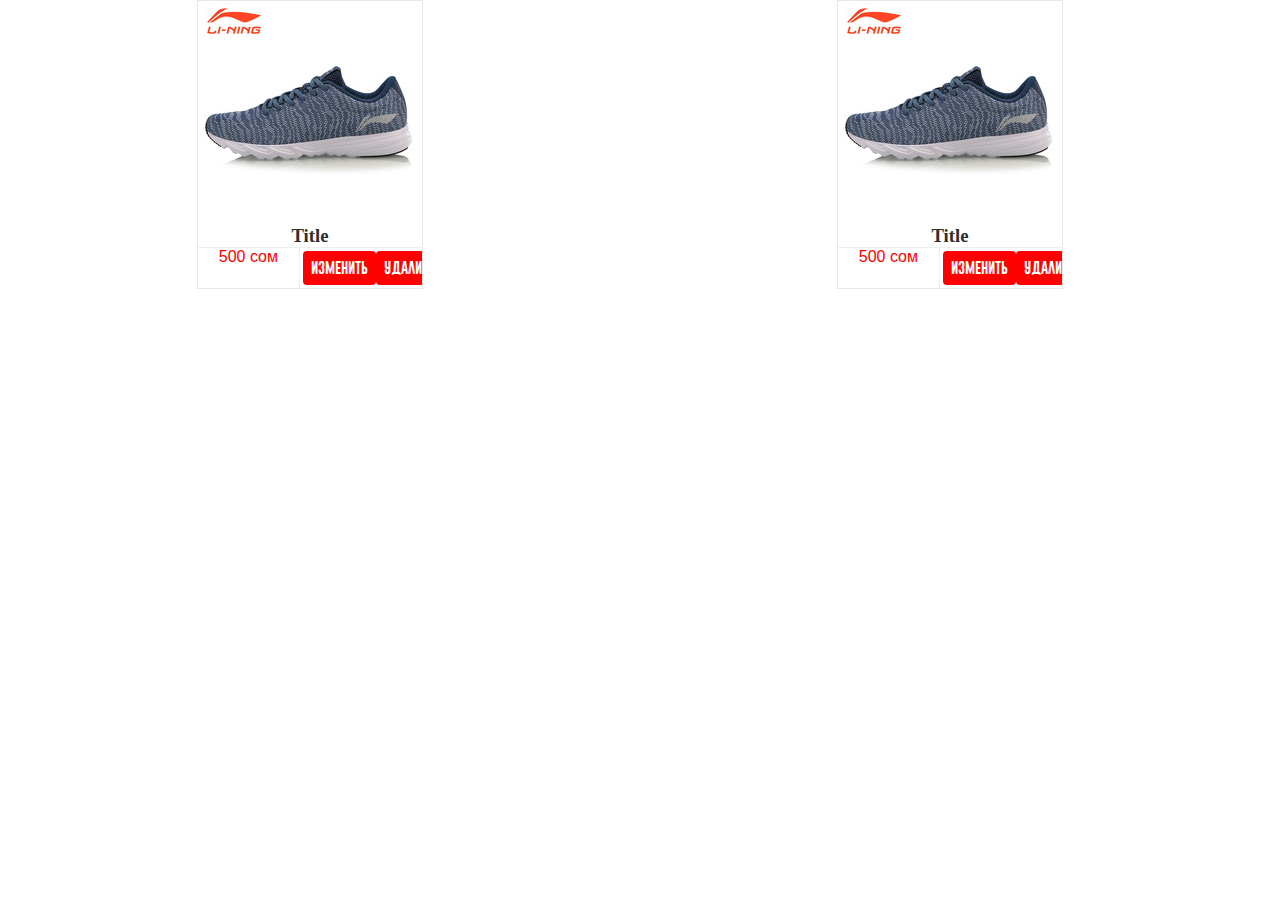
<file: view_.html>
<!DOCTYPE html>
<html lang="en">
<head>
	<meta charset="UTF-8"/>
	<meta name="viewport" content="width=device-width, initial-scale=1.0"/>
	<title>Document</title>
	<link rel="stylesheet" href="css/style.css">
</head>
<body>
	<div class="right_container">
		<div class="good">
			<img src="uploads/cross.jpg">
			<a href="#"><h3 class="title_good">Title</h3></a>
			<div class="price">500 сом</div>
			<div>
				<div class="button_click">
					<div class="to_the_basket">Изменить</div>
					<div class="to_the_basket">Удалить</div>
				</div>
			</div>
		</div>
		<div class="good">
			<div class="discount"></div>
			<img src="uploads/cross.jpg">
			<a href="#"><h3 class="title_good">Title</h3></a>
			<div class="price">500 сом</div>
			<div class="short_desc"></div>
			<div>
				<div class="button_click">
					<div class="to_the_basket">Изменить</div>
					<div class="to_the_basket">Удалить</div>
				</div>
			</div>
		</div>
	</div>
</body>
</html>
</file>
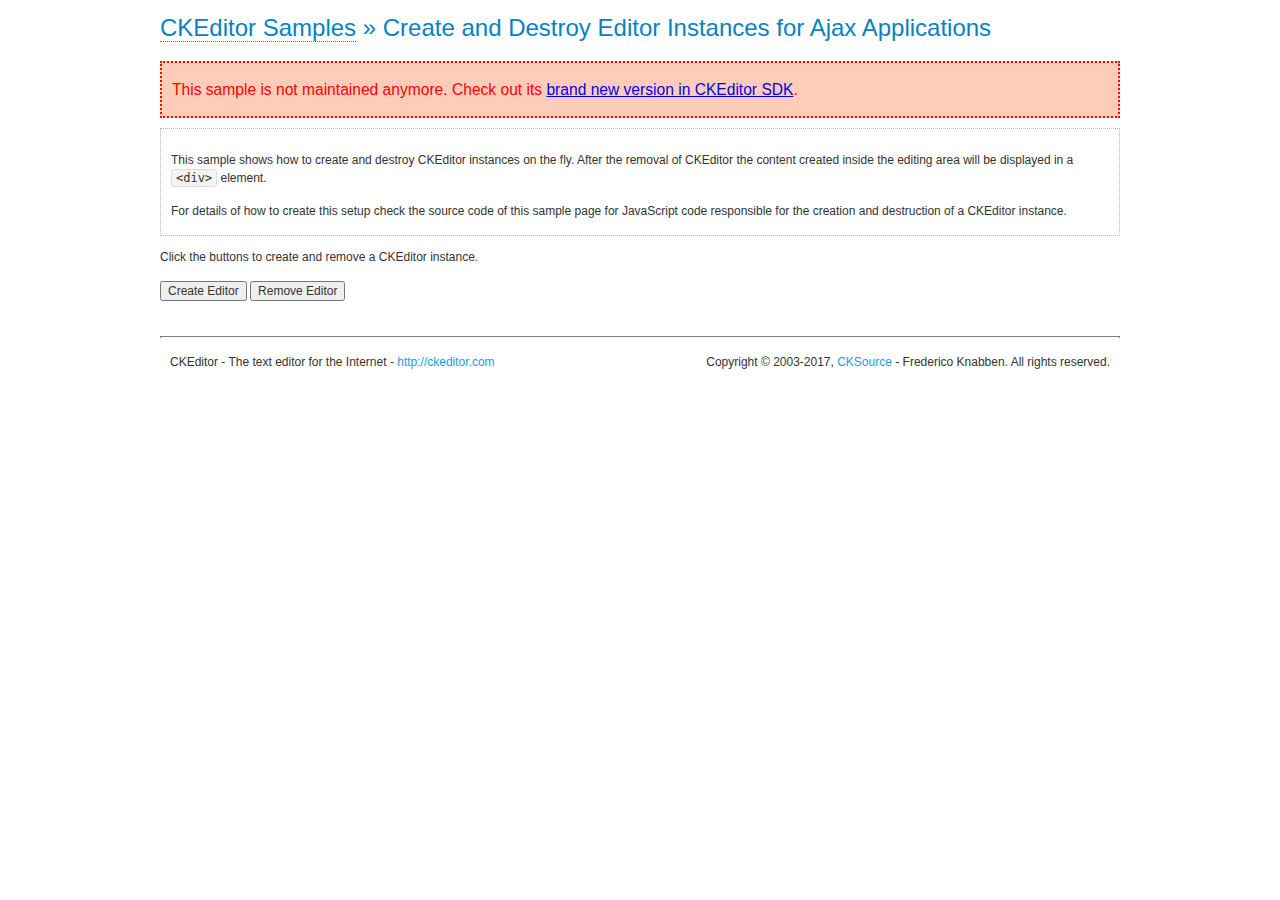
<file: ckeditor/samples/old/ajax.html>
<!DOCTYPE html>
<!--
Copyright (c) 2003-2017, CKSource - Frederico Knabben. All rights reserved.
For licensing, see LICENSE.md or http://ckeditor.com/license
-->
<html>
<head>
	<meta charset="utf-8">
	<title>Ajax &mdash; CKEditor Sample</title>
	<script src="../../ckeditor.js"></script>
	<link rel="stylesheet" href="sample.css">
	<script>

		var editor, html = '';

		function createEditor() {
			if ( editor )
				return;

			// Create a new editor inside the <div id="editor">, setting its value to html
			var config = {};
			editor = CKEDITOR.appendTo( 'editor', config, html );
		}

		function removeEditor() {
			if ( !editor )
				return;

			// Retrieve the editor contents. In an Ajax application, this data would be
			// sent to the server or used in any other way.
			document.getElementById( 'editorcontents' ).innerHTML = html = editor.getData();
			document.getElementById( 'contents' ).style.display = '';

			// Destroy the editor.
			editor.destroy();
			editor = null;
		}

	</script>
</head>
<body>
	<h1 class="samples">
		<a href="index.html">CKEditor Samples</a> &raquo; Create and Destroy Editor Instances for Ajax Applications
	</h1>
	<div class="warning deprecated">
		This sample is not maintained anymore. Check out its <a href="http://sdk.ckeditor.com/samples/saveajax.html">brand new version in CKEditor SDK</a>.
	</div>
	<div class="description">
		<p>
			This sample shows how to create and destroy CKEditor instances on the fly. After the removal of CKEditor the content created inside the editing
			area will be displayed in a <code>&lt;div&gt;</code> element.
		</p>
		<p>
			For details of how to create this setup check the source code of this sample page
			for JavaScript code responsible for the creation and destruction of a CKEditor instance.
		</p>
	</div>
	<p>Click the buttons to create and remove a CKEditor instance.</p>
	<p>
		<input onclick="createEditor();" type="button" value="Create Editor">
		<input onclick="removeEditor();" type="button" value="Remove Editor">
	</p>
	<!-- This div will hold the editor. -->
	<div id="editor">
	</div>
	<div id="contents" style="display: none">
		<p>
			Edited Contents:
		</p>
		<!-- This div will be used to display the editor contents. -->
		<div id="editorcontents">
		</div>
	</div>
	<div id="footer">
		<hr>
		<p>
			CKEditor - The text editor for the Internet - <a class="samples" href="http://ckeditor.com/">http://ckeditor.com</a>
		</p>
		<p id="copy">
			Copyright &copy; 2003-2017, <a class="samples" href="http://cksource.com/">CKSource</a> - Frederico
			Knabben. All rights reserved.
		</p>
	</div>
</body>
</html>
</file>
<file: ckeditor/samples/css/samples.css>
/**
 * @license Copyright (c) 2003-2017, CKSource - Frederico Knabben. All rights reserved.
 * For licensing, see LICENSE.md or http://ckeditor.com/license
 */
@media (max-width: 900px) {
  .global-is-mobile-hidden {
    display: none !important;
  }
}
article,
aside,
details,
figcaption,
figure,
footer,
header,
hgroup,
main,
menu,
nav,
section {
  display: block;
}
body,
html {
  margin: 0;
  padding: 0;
  font: 16px / 1.8 Arial, 'Helvetica Neue', Helvetica, sans-serif;
  font-weight: 300;
  color: #575757;
}
.grid-width-10 {
  width: 10%;
}
.grid-width-20 {
  width: 20%;
}
.grid-width-30 {
  width: 30%;
}
.grid-width-40 {
  width: 40%;
}
.grid-width-50 {
  width: 50%;
}
.grid-width-60 {
  width: 60%;
}
.grid-width-70 {
  width: 70%;
}
.grid-width-80 {
  width: 80%;
}
.grid-width-90 {
  width: 90%;
}
.grid-width-100 {
  width: 100%;
}
@media (max-width: 900px) {
  .grid-width-10,
  .grid-width-20,
  .grid-width-30,
  .grid-width-40,
  .grid-width-50,
  .grid-width-60,
  .grid-width-70,
  .grid-width-80,
  .grid-width-90,
  .grid-width-100 {
    width: 100%;
  }
}
*[class*="grid-width"] {
  -webkit-box-sizing: border-box;
  -moz-box-sizing: border-box;
  box-sizing: border-box;
  padding-left: 4%;
  padding-right: 4%;
  float: left;
}
*[class*="grid-width"]:after,
.grid-container:after,
*[class*="grid-width"]:before,
.grid-container:before {
  content: '';
  display: block;
  overflow: hidden;
  visibility: hidden;
  font-size: 0;
  line-height: 0;
  width: 0;
  height: 0;
}
*[class*="grid-width"]:after,
.grid-container:after {
  clear: both;
}
.grid-container {
  -webkit-box-sizing: border-box;
  -moz-box-sizing: border-box;
  box-sizing: border-box;
  margin-left: auto;
  margin-right: auto;
}
.grid-container-nested *[class*="grid-width"]:first-child {
  padding-left: 0;
}
.grid-container-nested *[class*="grid-width"]:last-child {
  padding-right: 0;
}
@media (max-width: 900px) {
  .grid-container-nested *[class*="grid-width"]:first-child {
    padding-left: 4%;
  }
  .grid-container-nested *[class*="grid-width"]:last-child {
    padding-right: 4%;
  }
}
.header-a {
  min-height: 140px;
  overflow: hidden;
}
.header-a .header-a-logo {
  margin: 40px 0 0;
}
@media (max-width: 900px) {
  .header-a .header-a-logo {
    text-align: center;
  }
}
.header-a .header-a-logo img {
  border: transparent;
}
.navigation-a {
  height: 30px;
  background: #3D3D3D;
  position: absolute;
  left: 0;
  right: 0;
  top: 0;
  padding: 0;
  overflow: hidden;
}
@media (max-width: 900px) {
  .navigation-a {
    text-align: center;
  }
}
.navigation-a ul {
  list-style: none;
  margin: 0;
  overflow: hidden;
}
.navigation-a ul li,
.navigation-a ul li a {
  display: inline-block;
}
@media (max-width: 900px) {
  .navigation-a ul {
    width: auto;
    text-overflow: ellipsis;
    white-space: nowrap;
    display: inline-block;
    float: none;
  }
  .navigation-a ul:before,
  .navigation-a ul:after {
    display: none;
  }
}
.navigation-a ul.navigation-a-left {
  text-align: left;
}
@media (max-width: 900px) {
  .navigation-a ul.navigation-a-left {
    padding-right: 0;
  }
}
.navigation-a ul.navigation-a-right {
  text-align: right;
}
@media (max-width: 900px) {
  .navigation-a ul.navigation-a-right {
    padding-left: 23px;
  }
}
.navigation-a ul li + li {
  margin-left: 23px;
}
.navigation-a ul li a {
  font-size: 10px;
  font-size: 0.625rem;
  line-height: 18px;
  line-height: 1.13rem;
  line-height: 30px;
  float: left;
  color: #ddd;
  font-weight: bold;
  text-decoration: none;
  text-transform: uppercase;
}
.navigation-a ul li a:hover {
  cursor: pointer;
  color: #fff;
}
.icon-navigation-a-github:before,
.icon-navigation-a-github:after {
  background-image: url("[data-uri]");
}
.navigation-b {
  text-align: right;
  margin: 52px 0 0;
  overflow: visible;
}
@media (max-width: 900px) {
  .navigation-b {
    text-align: center;
    margin-top: 20px;
    padding: 0;
  }
}
.navigation-b ul {
  padding: 0;
  list-style: none;
  margin: 0;
  overflow: visible;
}
.navigation-b ul li,
.navigation-b ul li a {
  display: inline-block;
}
@media (max-width: 900px) {
  .navigation-b ul {
    display: table;
    width: 100%;
    padding-bottom: 1.5em;
  }
}
@media (max-width: 900px) {
  .navigation-b ul li {
    display: table-row;
  }
}
.navigation-b ul li + li {
  margin-left: 20px;
}
@media (max-width: 900px) {
  .navigation-b ul li + li {
    margin-left: 0;
  }
}
.navigation-b ul li a {
  -webkit-box-sizing: border-box;
  -moz-box-sizing: border-box;
  box-sizing: border-box;
  text-transform: uppercase;
  text-decoration: none;
  outline: none;
}
@media (max-width: 900px) {
  .navigation-b ul li a {
    width: 100%;
    -webkit-border-radius: 0;
    -webkit-background-clip: padding-box;
    -moz-border-radius: 0;
    -moz-background-clip: padding;
    border-radius: 0;
    background-clip: padding-box;
  }
}
.footer-a {
  font-size: 13px;
  font-size: 0.8125rem;
  line-height: 23.4px;
  line-height: 1.46rem;
  padding-top: 2.25em;
  padding-bottom: 2.25em;
  overflow: hidden;
  color: #8a8a8a;
}
.footer-a a {
  color: #27C0D8;
  text-decoration: none;
  border-bottom: 1px dotted #27C0D8;
}
.footer-a a:hover {
  color: #23adc2;
}
.footer-a p {
  margin: 0;
  display: inline-block;
  text-align: center;
}
.content {
  font-size: 14px;
  font-size: 0.875rem;
  line-height: 25.2px;
  line-height: 1.57rem;
  overflow: hidden;
  padding-top: 1.5em;
  padding-bottom: 1.5em;
}
.content p {
  margin: 0.75em 0;
}
.content ul,
.content ol,
.content pre,
.content blockquote,
.content textarea:not([class^="cke"]),
.content .cke {
  margin: 1.875em 0;
}
.content code,
.content kbd {
  -webkit-border-radius: 3px;
  -webkit-background-clip: padding-box;
  -moz-border-radius: 3px;
  -moz-background-clip: padding;
  border-radius: 3px;
  background-clip: padding-box;
  padding: 3px 4px;
}
.content pre,
.content code,
.content kbd,
.content blockquote {
  background: #f5f5f5;
}
.content blockquote,
.content pre {
  background: none;
  border-left: 4px solid #27C0D8;
  padding: 1.5em 2.25em;
}
.content p a,
.content ul a,
.content ol a,
.content blockquote a,
.content h1 a,
.content h2 a,
.content h3 a,
.content h4 a,
.content h5 a {
  color: #27C0D8;
  text-decoration: none;
  border-bottom: 1px dotted #27C0D8;
}
.content p a:hover,
.content ul a:hover,
.content ol a:hover,
.content blockquote a:hover,
.content h1 a:hover,
.content h2 a:hover,
.content h3 a:hover,
.content h4 a:hover,
.content h5 a:hover {
  color: #23adc2;
}
.content h1,
.content h2,
.content h3,
.content h4,
.content h5 {
  color: #000;
  font-weight: 100;
}
.content h1 code,
.content h2 code,
.content h3 code,
.content h4 code,
.content h5 code,
.content h1 kbd,
.content h2 kbd,
.content h3 kbd,
.content h4 kbd,
.content h5 kbd {
  font-size: inherit;
}
.content h1 a.content-heading-anchor,
.content h2 a.content-heading-anchor,
.content h3 a.content-heading-anchor,
.content h4 a.content-heading-anchor,
.content h5 a.content-heading-anchor {
  font-weight: 100;
  vertical-align: middle;
  opacity: 0;
  border: 0;
}
.content h1:hover a.content-heading-anchor,
.content h2:hover a.content-heading-anchor,
.content h3:hover a.content-heading-anchor,
.content h4:hover a.content-heading-anchor,
.content h5:hover a.content-heading-anchor {
  opacity: 1;
}
.content h1:target a,
.content h2:target a,
.content h3:target a,
.content h4:target a,
.content h5:target a {
  -webkit-animation: targetLinkOpacity 0.5s linear alternate;
  -moz-animation: targetLinkOpacity 0.5s linear alternate;
  -o-animation: targetLinkOpacity 0.5s linear alternate;
  animation: targetLinkOpacity 0.5s linear alternate;
  opacity: 1;
}
.content input,
.content select,
.content textarea:not([class^="cke"]) {
  -webkit-border-radius: 3px;
  -webkit-background-clip: padding-box;
  -moz-border-radius: 3px;
  -moz-background-clip: padding;
  border-radius: 3px;
  background-clip: padding-box;
  -webkit-box-shadow: inset 0 1px 1px rgba(0, 0, 0, 0.08);
  -moz-box-shadow: inset 0 1px 1px rgba(0, 0, 0, 0.08);
  box-shadow: inset 0 1px 1px rgba(0, 0, 0, 0.08);
  font: inherit;
  color: inherit;
  border: 1px solid #D9D9D9;
  padding: .2em .5em;
}
.content input:focus,
.content select:focus,
.content textarea:not([class^="cke"]):focus {
  border-color: #66afe9;
  outline: 0;
  -webkit-box-shadow: inset 0 1px 1px rgba(0, 0, 0, 0.08), 0 0 8px #93c6ef;
  -moz-box-shadow: inset 0 1px 1px rgba(0, 0, 0, 0.08), 0 0 8px #93c6ef;
  box-shadow: inset 0 1px 1px rgba(0, 0, 0, 0.08), 0 0 8px #93c6ef;
}
.content abbr {
  border-bottom: 1px dotted #666;
  cursor: pointer;
}
.content blockquote {
  font-style: italic;
  font-family: Georgia, Times, "Times New Roman", serif;
  font-size: 16px;
  font-size: 1rem;
  line-height: 28.8px;
  line-height: 1.8rem;
}
.content em {
  font-style: italic;
}
.content h1 {
  font-size: 36px;
  font-size: 2.25rem;
  line-height: 64.8px;
  line-height: 4.05rem;
  margin: 1.125em 0 0;
}
.content h2 {
  font-size: 27.2px;
  font-size: 1.7rem;
  line-height: 48.96px;
  line-height: 3.06rem;
  margin: 0.9em 0 0;
}
.content h3 {
  font-size: 24px;
  font-size: 1.5rem;
  line-height: 43.2px;
  line-height: 2.7rem;
  font-weight: 500;
  margin: 0.75em 0 0;
}
.content h4 {
  font-size: 19.2px;
  font-size: 1.2rem;
  line-height: 34.56px;
  line-height: 2.16rem;
  font-weight: 500;
  margin: 0.75em 0 0;
}
.content h5 {
  font-size: 17.6px;
  font-size: 1.1rem;
  line-height: 31.68px;
  line-height: 1.98rem;
  font-weight: 500;
  margin: 0.75em 0 0;
}
.content hr {
  border: 0;
  border-top: 4px solid #D9D9D9;
  margin: 1.5em 0;
}
.content input[type="text"] {
  height: 1.8em;
  line-height: 1.8em;
}
.content input[type="button"] {
  -webkit-appearance: button;
  -moz-appearance: button;
  appearance: button;
}
.content kbd {
  font-size: 12px;
  font-size: 0.75rem;
  line-height: 21.6px;
  line-height: 1.35rem;
  font-family: Arial, 'Helvetica Neue', Helvetica, sans-serif;
  padding: 2px 6px;
  -webkit-box-shadow: 0 0 4px #fff inset, 0 2px 0 #D9D9D9;
  -moz-box-shadow: 0 0 4px #fff inset, 0 2px 0 #D9D9D9;
  box-shadow: 0 0 4px #fff inset, 0 2px 0 #D9D9D9;
}
.content p img {
  vertical-align: middle;
}
.content p pre {
  padding: 1.5em;
}
.content pre {
  padding: 0;
  border: 0;
  tab-size: 4;
  -o-tab-size: 4;
  -moz-tab-size: 4;
}
.content pre,
.content code {
  font-size: 11.89px;
  font-size: 0.743rem;
  line-height: 21.4px;
  line-height: 1.34rem;
  font-family: Consolas, Menlo, Monaco, Lucida Console, Liberation Mono, DejaVu Sans Mono, Bitstream Vera Sans Mono, Courier New, monospace, serif;
}
.content pre a,
.content code a {
  border: 0;
}
.content pre code {
  padding: 0.75em;
  display: block;
}
.content strong {
  color: #000;
}
.content ul ul,
.content ol ul,
.content ul ol,
.content ol ol {
  margin: 0.75em 0;
}
.content ul li,
.content ol li {
  font-size: 14px;
  font-size: 0.875rem;
  line-height: 30.24px;
  line-height: 1.89rem;
}
.content textarea:not([class^="cke"]) {
  width: 100%;
}
.content div.todo {
  border: 2px dotted #444;
  padding: 10px;
  margin: 60px 0 10px 0;
  /* Remove me some day */
}
.content div.todo:before {
  content: "TODO";
  font-weight: bold;
}
body a.button-a,
body button.button-a,
body input.button-a {
  -webkit-border-radius: 3px;
  -webkit-background-clip: padding-box;
  -moz-border-radius: 3px;
  -moz-background-clip: padding;
  border-radius: 3px;
  background-clip: padding-box;
  font-size: 14px;
  font-size: 0.875rem;
  line-height: 25.2px;
  line-height: 1.57rem;
  height: 36px;
  line-height: 36px;
  padding: 0 1.1em;
  font-weight: 700;
  color: #3e3e3e;
  white-space: nowrap;
  text-decoration: none;
  display: inline-block;
  cursor: pointer;
  border: 0;
  vertical-align: middle;
  margin: 1px 0;
  background: transparent;
}
body a.button-a.icon-pos-left,
body button.button-a.icon-pos-left,
body input.button-a.icon-pos-left {
  padding-left: .8em;
}
body a.button-a.icon-pos-right,
body button.button-a.icon-pos-right,
body input.button-a.icon-pos-right {
  padding-right: .8em;
}
body a.button-a.button-a-no-text,
body button.button-a.button-a-no-text,
body input.button-a.button-a-no-text {
  -webkit-border-radius: 100px;
  -webkit-background-clip: padding-box;
  -moz-border-radius: 100px;
  -moz-background-clip: padding;
  border-radius: 100px;
  background-clip: padding-box;
  width: 36px;
  padding: 0;
  text-indent: -999px;
  overflow: hidden;
  position: relative;
  text-align: center;
}
body a.button-a.button-a-no-text:before,
body button.button-a.button-a-no-text:before,
body input.button-a.button-a-no-text:before {
  position: absolute;
  left: 50%;
  top: 50%;
  margin: -9px 0 0 -9px;
}
@media (max-width: 900px) {
  body a.button-a.button-a-mobile-collapsed,
  body button.button-a.button-a-mobile-collapsed,
  body input.button-a.button-a-mobile-collapsed {
    -webkit-border-radius: 100px;
    -webkit-background-clip: padding-box;
    -moz-border-radius: 100px;
    -moz-background-clip: padding;
    border-radius: 100px;
    background-clip: padding-box;
    width: 36px;
    padding: 0;
    text-indent: -999px;
    overflow: hidden;
    position: relative;
    text-align: center;
  }
  body a.button-a.button-a-mobile-collapsed:before,
  body button.button-a.button-a-mobile-collapsed:before,
  body input.button-a.button-a-mobile-collapsed:before {
    position: absolute;
    left: 50%;
    top: 50%;
    margin: -9px 0 0 -9px;
  }
  body a.button-a.button-a-mobile-collapsed:before,
  body button.button-a.button-a-mobile-collapsed:before,
  body input.button-a.button-a-mobile-collapsed:before {
    position: absolute;
    left: 50%;
    top: 50%;
    margin: -9px 0 0 -9px;
  }
}
body a.button-a:active,
body button.button-a:active,
body input.button-a:active,
body a.button-a:hover,
body button.button-a:hover,
body input.button-a:hover {
  color: #fff;
  background: #23adc2;
}
body a.button-a:focus,
body button.button-a:focus,
body input.button-a:focus {
  border-color: #66afe9;
  outline: 0;
  -webkit-box-shadow: inset 0 1px 1px rgba(0, 0, 0, 0.075), 0 0 8px #93c6ef;
  -moz-box-shadow: inset 0 1px 1px rgba(0, 0, 0, 0.075), 0 0 8px #93c6ef;
  box-shadow: inset 0 1px 1px rgba(0, 0, 0, 0.075), 0 0 8px #93c6ef;
}
body a.button-a-soft,
body button.button-a-soft,
body input.button-a-soft {
  background: #e7e7e7;
}
body a.button-a-soft:active,
body button.button-a-soft:active,
body input.button-a-soft:active,
body a.button-a-soft:hover,
body button.button-a-soft:hover,
body input.button-a-soft:hover {
  color: #3e3e3e;
  background: #cecece;
}
body a.button-a-background,
body button.button-a-background,
body input.button-a-background,
body a.navigation-b ul li a:hover,
body button.navigation-b ul li a:hover,
body input.navigation-b ul li a:hover {
  color: #fff;
  background: #27C0D8;
}
body a.button-a-background:active,
body button.button-a-background:active,
body input.button-a-background:active,
body a.button-a-background:hover,
body button.button-a-background:hover,
body input.button-a-background:hover,
body a.navigation-b ul li a:hover:active,
body button.navigation-b ul li a:hover:active,
body input.navigation-b ul li a:hover:active,
body a.navigation-b ul li a:hover:hover,
body button.navigation-b ul li a:hover:hover,
body input.navigation-b ul li a:hover:hover {
  color: #fff;
  background: #23adc2;
}
.balloon-a {
  font-size: 12px;
  font-size: 0.75rem;
  line-height: 21.6px;
  line-height: 1.35rem;
  -webkit-border-radius: 3px;
  -webkit-background-clip: padding-box;
  -moz-border-radius: 3px;
  -moz-background-clip: padding;
  border-radius: 3px;
  background-clip: padding-box;
  border-bottom: 3px solid #d4d4d4;
  background: #ebebeb;
  display: inline-block;
  white-space: nowrap;
  padding: .4em 1.2em .2em;
  font-weight: 700;
  position: relative;
  z-index: 1000;
  text-transform: none;
  color: #575757;
}
.balloon-a:hover {
  color: #575757;
}
.balloon-a:before {
  content: '';
  width: 0;
  height: 0;
  border-style: solid;
  position: absolute;
}
.balloon-a-ne:before,
.balloon-a-nw:before {
  top: -13px;
  border-width: 0 9px 15.6px 9px;
  border-color: transparent transparent #ebebeb transparent;
}
.balloon-a-se:before,
.balloon-a-sw:before {
  bottom: -13px;
  border-width: 15.6px 9px 0 9px;
  border-color: #ebebeb transparent transparent transparent;
}
.balloon-a-nw:before,
.balloon-a-sw:before {
  left: 20px;
}
.balloon-a-ne:before,
.balloon-a-se:before {
  right: 20px;
}
.icon-pos-left:before,
.icon-pos-right:after {
  content: '';
  display: inline-block;
  width: 18px;
  height: 18px;
  vertical-align: middle;
  background-repeat: no-repeat;
}
.icon-pos-left:before {
  margin-right: 10px;
}
.icon-pos-right:after {
  margin-left: 10px;
}
.icon-download:before,
.icon-download:after {
  background-image: url("[data-uri]");
}
.icon-question-mark:before,
.icon-question-mark:after {
  background-image: url("[data-uri]");
}
.icon-close:before,
.icon-close:after {
  background-image: url("[data-uri]");
}
.ie8 .switch > * {
  vertical-align: middle;
}
.ie8 .switch input[type="radio"] {
  margin: 0 0.25em;
  display: inline-block;
}
.ie8 .switch label {
  margin-left: 0 !important;
  margin-right: 0 !important;
}
.ie8 .switch label[data-for="1"] {
  float: left;
}
.ie8 .switch label[data-for="2"] {
  float: right;
}
.ie8 .switch .switch-inner {
  display: none;
}
.switch {
  font-size: 14px;
  font-size: 0.875rem;
  line-height: 25.2px;
  line-height: 1.57rem;
  font-weight: bold;
  background-color: #27C0D8;
  overflow: hidden;
  display: inline-block;
  padding: 0.75em 0.25em;
  color: #fff;
  -webkit-border-radius: 3px;
  -webkit-background-clip: padding-box;
  -moz-border-radius: 3px;
  -moz-background-clip: padding;
  border-radius: 3px;
  background-clip: padding-box;
  position: relative;
}
.switch input[type="radio"] {
  display: none;
}
.switch label {
  position: relative;
  z-index: 2;
  float: left;
  cursor: pointer;
  padding: 0 0.75em;
}
.switch label:hover {
  text-decoration: underline;
}
.switch .switch-inner {
  float: left;
  background-color: #FFF;
  height: 1.5em;
  width: 4.125em;
  padding: 2px;
  margin: 0 0.25em;
  -webkit-border-radius: 5.5px;
  -webkit-background-clip: padding-box;
  -moz-border-radius: 5.5px;
  -moz-background-clip: padding;
  border-radius: 5.5px;
  background-clip: padding-box;
}
.switch .switch-inner .handler {
  overflow: hidden;
  position: relative;
  display: block;
  height: 1.5em;
  width: 1.5em;
  background: #25b4cb;
  -webkit-border-radius: 4.5px;
  -webkit-background-clip: padding-box;
  -moz-border-radius: 4.5px;
  -moz-background-clip: padding;
  border-radius: 4.5px;
  background-clip: padding-box;
}
.switch .switch-inner .handler:before {
  content: '';
  display: block;
  position: absolute;
  top: 0;
  right: 0;
  bottom: 3px;
  left: 0;
  background-color: #34c4da;
  -webkit-border-bottom-left-radius: 4.5px;
  -moz-border-radius-bottomleft: 4.5px;
  border-bottom-left-radius: 4.5px;
  -webkit-border-bottom-right-radius: 4.5px;
  -webkit-background-clip: padding-box;
  -moz-border-radius-bottomright: 4.5px;
  -moz-background-clip: padding;
  border-bottom-right-radius: 4.5px;
  background-clip: padding-box;
}
.switch:hover .switch-inner .handler:before {
  background: #45c9dd;
}
.switch input[data-num="2"]:checked ~ .switch-inner > .handler {
  margin-left: auto;
}
.switch input[data-num="2"]:checked ~ label[data-for="1"] {
  padding-right: 5.125em;
  margin-right: -4.375em;
}
.switch input[data-num="1"]:checked ~ label[data-for="2"] {
  padding-left: 5.125em;
  margin-left: -4.375em;
}
.toggler {
  -webkit-user-select: none;
  -moz-user-select: none;
  -ms-user-select: none;
  user-select: none;
}
.toggler label {
  cursor: pointer;
}
.toggler [data-collapse] {
  display: inherit;
}
.toggler [data-expand] {
  display: none;
}
.toggler.collapsed [data-collapse] {
  display: none;
}
.toggler.collapsed [data-expand] {
  display: inherit;
}
.toggler-container {
  overflow: hidden;
}
.toggler-container.collapsed {
  height: 0;
}
.icon-toggler-expanded:before,
.icon-toggler-collapsed:before,
.icon-toggler-expanded:after,
.icon-toggler-collapsed:after {
  background-image: url("[data-uri]");
}
.icon-toggler-expanded.icon-light:before,
.icon-toggler-collapsed.icon-light:before,
.icon-toggler-expanded.icon-light:after,
.icon-toggler-collapsed.icon-light:after {
  background-image: url("[data-uri]");
}
.icon-toggler-expanded:before,
.icon-toggler-expanded:after {
  background-position: top left;
}
.icon-toggler-collapsed:before,
.icon-toggler-collapsed:after {
  background-position: bottom left;
}
.modal {
  padding: 20px;
  border-radius: 3px;
  background-color: white;
  max-width: 700px;
  -webkit-box-sizing: border-box;
  -moz-box-sizing: border-box;
  box-sizing: border-box;
  width: 80% !important;
  top: 50% !important;
  -webkit-transform: translate(-50%, -50%) !important;
  -moz-transform: translate(-50%, -50%) !important;
  -o-transform: translate(-50%, -50%) !important;
  -ms-transform: translate(-50%, -50%) !important;
  transform: translate(-50%, -50%) !important;
}
.modal-close {
  -webkit-border-radius: 100px;
  -webkit-background-clip: padding-box;
  -moz-border-radius: 100px;
  -moz-background-clip: padding;
  border-radius: 100px;
  background-clip: padding-box;
  cursor: pointer;
  height: 18px;
  width: 18px;
  position: absolute;
  top: 10px;
  right: 10px;
  font-size: 17px;
  text-align: center;
  line-height: 19px;
  background: #cccccc;
}
main .grid-container,
header .grid-container,
.navigation-a > div,
footer > div {
  max-width: 968px;
}
.header-a {
  margin-top: 30px;
}
.footer-a {
  border-top: 1px solid #D9D9D9;
}
.adjoined-top {
  background-color: #27C0D8;
  color: #fff;
}
.adjoined-top .content h1,
.adjoined-top .content h2,
.adjoined-top .content h3,
.adjoined-top .content h4,
.adjoined-top .content h5 {
  color: #fff;
}
.adjoined-top .content p {
  font-size: 18px;
  font-size: 1.125rem;
  line-height: 32.4px;
  line-height: 2.02rem;
  font-weight: 100;
}
.adjoined-top .content p a {
  text-decoration: none;
  border-bottom: 1px dotted #fff;
  color: inherit;
}
.adjoined-top .content p a:hover {
  color: #e6e6e6;
}
.adjoined-top .content button {
  color: #fff;
}
.adjoined-top .content strong {
  color: #fff;
}
.adjoined-top .content code {
  font-size: inherit;
  color: #27C0D8;
}
.adjoined-bottom {
  position: relative;
}
.adjoined-bottom:before {
  z-index: -1;
  content: '';
  background: #27C0D8;
  position: absolute;
  top: 0;
  left: 0;
  right: 0;
  height: 50%;
}
main .grid-container,
header .grid-container,
.navigation-a > div,
footer > div {
  max-width: 1052px;
}
main .grid-container.freed-width {
  max-width: none;
}
.switch {
  background: #25b4cb;
  float: right;
  overflow: visible;
}
.switch .balloon-a {
  position: absolute;
  top: -40px;
  right: 50%;
  margin-right: -15px;
  background: #FFEFC1;
  border-bottom-color: #DCDCA4;
}
.switch .balloon-a:before {
  border-color: #FFEFC1 transparent transparent transparent;
}
#toolbar .editors-container {
  overflow: hidden;
  height: 0;
  transition: height 200ms;
}
#toolbar .editors-container.active {
  height: auto;
}
#main #editor {
  background: #FFF;
  padding: 2% 4%;
  border: dashed 5px #27C0D8;
}
#main .adjoined-top:before {
  height: 335px;
}
#toolbar .adjoined-top:before {
  height: 219px;
}
#toolbar .adjoined-top .grid-container-nested {
  height: 147px;
}
.content .grid-switch-magic {
  margin: 3.5em 0 0;
}
#info-box {
  padding-bottom: 0;
}
#info-box > div {
  width: 100%;
  text-align: right;
}
#info-box > div .toggler {
  padding-right: 0;
}
#info-box > div .toggler:hover {
  background: transparent;
  color: #000;
}
#info-box > div .toggler:hover > label {
  text-decoration: underline;
}
#info-box > div h2 {
  float: left;
  margin-top: 0;
}
#info-box > div#instructions-container {
  text-align: left;
}
#toolbarModifierWrapper {
  overflow: hidden;
  height: 0;
  opacity: 0;
  transition: height 200ms;
}
#toolbarModifierWrapper.active {
  height: auto;
  opacity: 1;
}
header {
  overflow: visible;
}
header div.grid-container {
  overflow: visible;
}
header .navigation-b {
  overflow: visible;
}
header .navigation-b ul {
  overflow: visible;
}
header .navigation-b a {
  position: relative;
}
header .balloon-a {
  position: absolute;
  top: 48px;
  left: 50%;
  margin-left: -35px;
}
@media (max-width: 1140px) {
  header .balloon-a {
    left: auto;
    margin-left: auto;
    right: 50%;
    margin-right: -35px;
  }
  header .balloon-a:before {
    left: auto;
    right: 22px;
  }
}
@media (max-width: 900px) {
  header .balloon-a {
    display: none;
  }
}
#toolbar .cke_toolbar {
  pointer-events: none;
  -webkit-user-select: none;
  -moz-user-select: none;
  -ms-user-select: none;
  user-select: none;
  cursor: default;
}
.some-toolbar-active .cke_toolbar {
  zoom: 1;
  filter: alpha(opacity=50);
  -webkit-opacity: 0.5;
  -moz-opacity: 0.5;
  opacity: 0.5;
}
.cke_toolbar.active {
  position: relative;
  zoom: 1;
  filter: alpha(opacity=100);
  -webkit-opacity: 1;
  -moz-opacity: 1;
  opacity: 1;
}
.cke_toolbar.active:after {
  content: '';
  display: block;
  position: absolute;
  top: 0;
  right: 6px;
  bottom: 5px;
  left: 0;
  -webkit-border-radius: 5px;
  -webkit-background-clip: padding-box;
  -moz-border-radius: 5px;
  -moz-background-clip: padding;
  border-radius: 5px;
  background-clip: padding-box;
  -webkit-box-shadow: 0px 0px 15px 3px #fff4b0;
  -moz-box-shadow: 0px 0px 15px 3px #fff4b0;
  box-shadow: 0px 0px 15px 3px #fff4b0;
}
.cke_toolbar.active .cke_toolgroup {
  -webkit-box-shadow: none;
  -moz-box-shadow: none;
  box-shadow: none;
  border-color: #e3c300;
}
.cke_toolbar.active .cke_combo,
.cke_toolbar.active .cke_toolgroup {
  position: relative;
  z-index: 2;
}
.cke_toolbar.active .cke_combo_button {
  -webkit-box-shadow: none;
  -moz-box-shadow: none;
  box-shadow: none;
}
.unselectable {
  -webkit-user-select: none;
  -moz-user-select: none;
  -ms-user-select: none;
  user-select: none;
}
.toolbar {
  padding: 5px 0;
  margin-bottom: 2.4em;
  overflow: hidden;
  background: #fff;
}
.toolbar button.button-a.cke_button {
  cursor: pointer;
  display: inline-block;
  padding: 4px 6px;
  outline: 0;
  border: 1px solid #a6a6a6;
}
.toolbar button.button-a.hidden {
  display: none;
}
.toolbar button.button-a.left {
  float: left;
  margin-right: 8px;
}
.toolbar button.button-a.right {
  float: right;
  margin-left: 8px;
}
.toolbar button.button-a .highlight {
  color: #ffefc1;
}
.configContainer.hidden,
.toolbarModifier.hidden,
.toolbarModifier-hints.hidden {
  display: none;
}
.toolbarModifier :focus,
.toolbar button:focus,
.configContainer textarea.configCode:focus {
  outline: none;
}
div.toolbarModifier {
  padding: 0;
  overflow: hidden;
  width: 100%;
  position: relative;
  display: table;
  border-collapse: collapse;
}
div.toolbarModifier ::-moz-focus-inner {
  border: 0;
}
div.toolbarModifier .empty {
  display: none;
}
div.toolbarModifier.empty-visible .empty {
  display: table-row;
  zoom: 1;
  filter: alpha(opacity=60);
  -webkit-opacity: 0.6;
  -moz-opacity: 0.6;
  opacity: 0.6;
}
div.toolbarModifier .empty > p {
  line-height: 31px;
}
div.toolbarModifier > ul {
  padding: 0;
  margin: 0;
  border-top: 1px solid #ccc;
  width: 100%;
}
div.toolbarModifier > ul[data-type="table-header"] {
  display: table-header-group;
}
div.toolbarModifier > ul[data-type="table-body"] {
  display: table-row-group;
}
div.toolbarModifier > ul p {
  padding: 0;
  margin: 0;
}
div.toolbarModifier > ul > li {
  display: table-row;
}
div.toolbarModifier > ul > li[data-type="header"] {
  font-weight: bold;
  user-select: none;
  cursor: default;
}
div.toolbarModifier > ul > li[data-type="group"],
div.toolbarModifier > ul > li[data-type="separator"] {
  border-bottom: 1px solid #ccc;
}
div.toolbarModifier > ul > li[data-type="subgroup"] {
  border-top: 1px solid #eee;
}
div.toolbarModifier > ul > li[data-type="subgroup"]:first-child {
  border-top: none;
}
div.toolbarModifier > ul > li[data-type="group"].active,
div.toolbarModifier > ul > li[data-type="group"]:hover,
div.toolbarModifier > ul > li[data-type="separator"].active,
div.toolbarModifier > ul > li[data-type="separator"]:hover {
  overflow: hidden;
  z-index: 2;
}
div.toolbarModifier > ul > li[data-type="group"].active,
div.toolbarModifier > ul > li[data-type="separator"].active,
div.toolbarModifier > ul > li[data-type="group"].active:hover,
div.toolbarModifier > ul > li[data-type="separator"].active:hover {
  background: #f0fafb;
}
div.toolbarModifier > ul > li[data-type="group"]:hover,
div.toolbarModifier > ul > li[data-type="separator"]:hover {
  background: #fffbe3;
}
div.toolbarModifier > ul > li[data-type="separator"] {
  background: #f5f5f5;
}
div.toolbarModifier > ul > li[data-type="separator"]:after {
  content: '';
  width: 100%;
}
div.toolbarModifier > ul > li[data-type="separator"] > p {
  padding: 2px 5px;
}
div.toolbarModifier > ul > li > p,
div.toolbarModifier > ul > li > ul {
  display: table-cell;
  vertical-align: middle;
}
div.toolbarModifier > ul > li p {
  padding-left: 5px;
  min-width: 200px;
}
div.toolbarModifier > ul > li p span {
  white-space: nowrap;
  cursor: default;
}
div.toolbarModifier > ul > li p span button {
  font-size: 12.666px;
  margin-right: 5px;
  cursor: pointer;
  background: #fff;
  -webkit-border-radius: 5px;
  -webkit-background-clip: padding-box;
  -moz-border-radius: 5px;
  -moz-background-clip: padding;
  border-radius: 5px;
  background-clip: padding-box;
  border: 1px solid #bbb;
  padding: 0 7px;
  line-height: 12px;
  height: 20px;
}
div.toolbarModifier > ul > li p span button:not(.disabled):hover,
div.toolbarModifier > ul > li p span button:not(.disabled):focus {
  color: #fff;
  background-color: #454545;
  border-color: transparent;
}
div.toolbarModifier > ul > li p span button.move.disabled {
  cursor: default;
  zoom: 1;
  filter: alpha(opacity=20);
  -webkit-opacity: 0.2;
  -moz-opacity: 0.2;
  opacity: 0.2;
}
div.toolbarModifier > ul > li ul {
  border-collapse: collapse;
  padding: 0;
  width: 100%;
}
div.toolbarModifier > ul > li ul li {
  display: table-row;
  list-style-type: none;
  line-height: 1;
}
div.toolbarModifier > ul > li ul li[data-type="subgroup"] {
  border-top: 1px solid #ddd;
}
div.toolbarModifier > ul > li ul li[data-type="subgroup"]:first-child {
  border-top: 0;
}
div.toolbarModifier > ul > li ul li[data-type="subgroup"] [data-type="button"] {
  -webkit-border-radius: 3px;
  -webkit-background-clip: padding-box;
  -moz-border-radius: 3px;
  -moz-background-clip: padding;
  border-radius: 3px;
  background-clip: padding-box;
  padding: 0 2px;
}
div.toolbarModifier > ul > li ul li[data-type="subgroup"] [data-type="button"]:focus {
  background: rgba(0, 0, 0, 0.04);
}
div.toolbarModifier > ul > li ul li[data-type="subgroup"] [data-type="button"] input {
  vertical-align: middle;
}
div.toolbarModifier > ul > li ul li > p,
div.toolbarModifier > ul > li ul li > ul {
  display: table-cell;
  vertical-align: middle;
}
div.toolbarModifier > ul > li ul li ul {
  padding: 0;
}
div.toolbarModifier > ul > li ul li ul li {
  padding: 0;
  display: inline-block;
  cursor: pointer;
  margin: 2px 5px 2px 0;
}
div.toolbarModifier > ul > li ul li ul li .cke_combo_text {
  cursor: pointer;
  white-space: nowrap;
}
div.toolbarModifier > ul > li ul li ul li .cke_toolgroup,
div.toolbarModifier > ul > li ul li ul li .cke_combo_button {
  cursor: pointer;
  margin: 0;
  vertical-align: middle;
  border: 1px solid #ddd;
  font-size: 11.41px;
  font-size: 0.713rem;
  line-height: 20.54px;
  line-height: 1.28rem;
}
div.toolbarModifier > .codemirror-wrapper {
  overflow-y: auto;
}
div.toolbarModifier-hints {
  float: right;
  width: 350px;
  min-width: 150px;
  overflow-y: auto;
  margin-left: 1.5em;
}
div.toolbarModifier-hints h3 {
  font-size: 18.08px;
  font-size: 1.13rem;
  line-height: 32.54px;
  line-height: 2.03rem;
  padding: 0.36em 1.5em;
  background: #f5f5f5;
  border-bottom: 1px solid #ddd;
  margin-top: 0;
  margin-bottom: 1.2em;
}
div.toolbarModifier-hints dl {
  margin-bottom: 1.2em;
  overflow: hidden;
}
div.toolbarModifier-hints dl .list-header {
  font-weight: bold;
  border: 0;
  padding-bottom: 0.6em;
}
div.toolbarModifier-hints dl > p {
  text-align: center;
}
div.toolbarModifier-hints dl dt {
  float: left;
  width: 9em;
  clear: both;
  text-align: right;
  border-top: 1px solid #ddd;
  padding-left: 1.5em;
  padding-right: .1em;
  -webkit-box-sizing: border-box;
  -moz-box-sizing: border-box;
  box-sizing: border-box;
}
div.toolbarModifier-hints dl dt code {
  background: none;
  border: none;
  vertical-align: middle;
}
div.toolbarModifier-hints dl dd {
  margin-left: 10em;
  clear: right;
  padding-right: 1.5em;
}
div.toolbarModifier-hints dl dd code {
  line-height: 2.2em;
}
div.toolbarModifier-hints dl dd:after {
  content: '\00a0';
  display: block;
  clear: left;
  float: right;
  height: 0;
  width: 0;
}
.toolbarModifier-hints,
.configContainer textarea.configCode,
.CodeMirror {
  -webkit-border-radius: 3px;
  -webkit-background-clip: padding-box;
  -moz-border-radius: 3px;
  -moz-background-clip: padding;
  border-radius: 3px;
  background-clip: padding-box;
  border: 1px solid #ccc;
  font-size: 13.01px;
  font-size: 0.813rem;
  line-height: 23.42px;
  line-height: 1.46rem;
}
.configContainer textarea.configCode,
.CodeMirror pre,
.CodeMirror-linenumber {
  font-size: 13.01px;
  font-size: 0.813rem;
  line-height: 23.42px;
  line-height: 1.46rem;
  font-family: Consolas, Menlo, Monaco, Lucida Console, Liberation Mono, DejaVu Sans Mono, Bitstream Vera Sans Mono, Courier New, monospace, serif;
}
.CodeMirror pre {
  border: none;
  padding: 0;
  margin: 0;
}
.configContainer textarea.configCode {
  -webkit-box-sizing: border-box;
  -moz-box-sizing: border-box;
  box-sizing: border-box;
  color: #575757;
  padding: 10px;
  width: 100%;
  min-height: 500px;
  margin: 0;
  resize: none;
  outline: none;
  -moz-tab-size: 4;
  tab-size: 4;
  white-space: pre;
  word-wrap: normal;
  overflow: auto;
}
.CodeMirror-hints.toolbar-modifier {
  padding: 0;
  color: #575757;
  font-size: 14px;
  font-size: 0.875rem;
  line-height: 25.2px;
  line-height: 1.57rem;
  font-family: Consolas, Menlo, Monaco, Lucida Console, Liberation Mono, DejaVu Sans Mono, Bitstream Vera Sans Mono, Courier New, monospace, serif;
}
.CodeMirror-hints.toolbar-modifier .CodeMirror-hint-active {
  color: #575757;
  background: #f0fafb;
}
.CodeMirror-hints.toolbar-modifier > li:hover {
  background: #fffbe3;
}
/* Text modifier */
#toolbarModifierWrapper {
  margin-bottom: 1.2em;
}
#toolbarModifierWrapper .invalid .CodeMirror {
  background: #fff8f8;
  border-color: red;
}
#toolbarModifierWrapper .CodeMirror {
  height: auto;
  padding: 0 0.6em;
}
.staticContainer {
  position: fixed;
  top: 0;
  width: 100%;
  z-index: 10;
}
.staticContainer > .grid-container {
  max-width: 1052px;
}
.staticContainer > .grid-container .inner {
  background: #fff;
}
.staticContainer > .grid-container .inner .toolbar {
  margin-bottom: 0;
}
#help {
  position: relative;
  top: -15px;
  left: -5px;
}
#help-content {
  display: none;
}
/*# sourceMappingURL=[data-uri] */
</file>
<file: ckeditor/samples/toolbarconfigurator/lib/codemirror/neo.css>
/* neo theme for codemirror */

/* Color scheme */

.cm-s-neo.CodeMirror {
  background-color:#ffffff;
  color:#2e383c;
  line-height:1.4375;
}
.cm-s-neo .cm-comment {color:#75787b}
.cm-s-neo .cm-keyword, .cm-s-neo .cm-property {color:#1d75b3}
.cm-s-neo .cm-atom,.cm-s-neo .cm-number {color:#75438a}
.cm-s-neo .cm-node,.cm-s-neo .cm-tag {color:#9c3328}
.cm-s-neo .cm-string {color:#b35e14}
.cm-s-neo .cm-variable,.cm-s-neo .cm-qualifier {color:#047d65}


/* Editor styling */

.cm-s-neo pre {
  padding:0;
}

.cm-s-neo .CodeMirror-gutters {
  border:none;
  border-right:10px solid transparent;
  background-color:transparent;
}

.cm-s-neo .CodeMirror-linenumber {
  padding:0;
  color:#e0e2e5;
}

.cm-s-neo .CodeMirror-guttermarker { color: #1d75b3; }
.cm-s-neo .CodeMirror-guttermarker-subtle { color: #e0e2e5; }
</file>
<file: ckeditor/samples/old/sample.css>
/*
Copyright (c) 2003-2017, CKSource - Frederico Knabben. All rights reserved.
For licensing, see LICENSE.md or http://ckeditor.com/license
*/

html, body, h1, h2, h3, h4, h5, h6, div, span, blockquote, p, address, form, fieldset, img, ul, ol, dl, dt, dd, li, hr, table, td, th, strong, em, sup, sub, dfn, ins, del, q, cite, var, samp, code, kbd, tt, pre
{
	line-height: 1.5;
}

body
{
	padding: 10px 30px;
}

input, textarea, select, option, optgroup, button, td, th
{
	font-size: 100%;
}

pre
{
	-moz-tab-size: 4;
	tab-size: 4;
}

pre, code, kbd, samp, tt
{
	font-family: monospace,monospace;
	font-size: 1em;
}

body {
	width: 960px;
	margin: 0 auto;
}

code
{
	background: #f3f3f3;
	border: 1px solid #ddd;
	padding: 1px 4px;
	border-radius: 3px;
}

abbr
{
	border-bottom: 1px dotted #555;
	cursor: pointer;
}

.new, .beta
{
	text-transform: uppercase;
	font-size: 10px;
	font-weight: bold;
	padding: 1px 4px;
	margin: 0 0 0 5px;
	color: #fff;
	float: right;
	border-radius: 3px;
}

.new
{
	background: #FF7E00;
	border: 1px solid #DA8028;
	text-shadow: 0 1px 0 #C97626;

	box-shadow: 0 2px 3px 0 #FFA54E inset;
}

.beta
{
	background: #18C0DF;
	border: 1px solid #19AAD8;
	text-shadow: 0 1px 0 #048CAD;
	font-style: italic;

	box-shadow: 0 2px 3px 0 #50D4FD inset;
}

h1.samples
{
	color: #0782C1;
	font-size: 200%;
	font-weight: normal;
	margin: 0;
	padding: 0;
}

h1.samples a
{
	color: #0782C1;
	text-decoration: none;
	border-bottom: 1px dotted #0782C1;
}

.samples a:hover
{
	border-bottom: 1px dotted #0782C1;
}

h2.samples
{
	color: #000000;
	font-size: 130%;
	margin: 15px 0 0 0;
	padding: 0;
}

p, blockquote, address, form, pre, dl, h1.samples, h2.samples
{
	margin-bottom: 15px;
}

ul.samples
{
	margin-bottom: 15px;
}

.clear
{
	clear: both;
}

fieldset
{
	margin: 0;
	padding: 10px;
}

body, input, textarea
{
	color: #333333;
	font-family: Arial, Helvetica, sans-serif;
}

body
{
	font-size: 75%;
}

a.samples
{
	color: #189DE1;
	text-decoration: none;
}

form
{
	margin: 0;
	padding: 0;
}

pre.samples
{
	background-color: #F7F7F7;
	border: 1px solid #D7D7D7;
	overflow: auto;
	padding: 0.25em;
	white-space: pre-wrap; /* CSS 2.1 */
	word-wrap: break-word; /* IE7 */
}

#footer
{
	clear: both;
	padding-top: 10px;
}

#footer hr
{
	margin: 10px 0 15px 0;
	height: 1px;
	border: solid 1px gray;
	border-bottom: none;
}

#footer p
{
	margin: 0 10px 10px 10px;
	float: left;
}

#footer #copy
{
	float: right;
}

#outputSample
{
	width: 100%;
	table-layout: fixed;
}

#outputSample thead th
{
	color: #dddddd;
	background-color: #999999;
	padding: 4px;
	white-space: nowrap;
}

#outputSample tbody th
{
	vertical-align: top;
	text-align: left;
}

#outputSample pre
{
	margin: 0;
	padding: 0;
}

.description
{
	border: 1px dotted #B7B7B7;
	margin-bottom: 10px;
	padding: 10px 10px 0;
	overflow: hidden;
}

label
{
	display: block;
	margin-bottom: 6px;
}

/**
 *	CKEditor editables are automatically set with the "cke_editable" class
 *	plus cke_editable_(inline|themed) depending on the editor type.
 */

/* Style a bit the inline editables. */
.cke_editable.cke_editable_inline
{
	cursor: pointer;
}

/* Once an editable element gets focused, the "cke_focus" class is
   added to it, so we can style it differently. */
.cke_editable.cke_editable_inline.cke_focus
{
	box-shadow: inset 0px 0px 20px 3px #ddd, inset 0 0 1px #000;
	outline: none;
	background: #eee;
	cursor: text;
}

/* Avoid pre-formatted overflows inline editable. */
.cke_editable_inline pre
{
	white-space: pre-wrap;
	word-wrap: break-word;
}

/**
 *	Samples index styles.
 */

.twoColumns,
.twoColumnsLeft,
.twoColumnsRight
{
	overflow: hidden;
}

.twoColumnsLeft,
.twoColumnsRight
{
	width: 45%;
}

.twoColumnsLeft
{
	float: left;
}

.twoColumnsRight
{
	float: right;
}

dl.samples
{
	padding: 0 0 0 40px;
}
dl.samples > dt
{
	display: list-item;
	list-style-type: disc;
	list-style-position: outside;
	margin: 0 0 3px;
}
dl.samples > dd
{
	margin: 0 0 3px;
}
.warning
{
	color: #ff0000;
	background-color: #FFCCBA;
	border: 2px dotted #ff0000;
	padding: 15px 10px;
	margin: 10px 0;
}

.warning.deprecated {
	font-size: 1.3em;
}

/* Used on inline samples */

blockquote
{
	font-style: italic;
	font-family: Georgia, Times, "Times New Roman", serif;
	padding: 2px 0;
	border-style: solid;
	border-color: #ccc;
	border-width: 0;
}

.cke_contents_ltr blockquote
{
	padding-left: 20px;
	padding-right: 8px;
	border-left-width: 5px;
}

.cke_contents_rtl blockquote
{
	padding-left: 8px;
	padding-right: 20px;
	border-right-width: 5px;
}

img.right {
	border: 1px solid #ccc;
	float: right;
	margin-left: 15px;
	padding: 5px;
}

img.left {
	border: 1px solid #ccc;
	float: left;
	margin-right: 15px;
	padding: 5px;
}

.marker
{
	background-color: Yellow;
}
</file>
<file: ckeditor/samples/toolbarconfigurator/lib/codemirror/codemirror.css>
/* BASICS */

.CodeMirror {
  /* Set height, width, borders, and global font properties here */
  font-family: monospace;
  height: 300px;
  color: black;
}

/* PADDING */

.CodeMirror-lines {
  padding: 4px 0; /* Vertical padding around content */
}
.CodeMirror pre {
  padding: 0 4px; /* Horizontal padding of content */
}

.CodeMirror-scrollbar-filler, .CodeMirror-gutter-filler {
  background-color: white; /* The little square between H and V scrollbars */
}

/* GUTTER */

.CodeMirror-gutters {
  border-right: 1px solid #ddd;
  background-color: #f7f7f7;
  white-space: nowrap;
}
.CodeMirror-linenumbers {}
.CodeMirror-linenumber {
  padding: 0 3px 0 5px;
  min-width: 20px;
  text-align: right;
  color: #999;
  white-space: nowrap;
}

.CodeMirror-guttermarker { color: black; }
.CodeMirror-guttermarker-subtle { color: #999; }

/* CURSOR */

.CodeMirror div.CodeMirror-cursor {
  border-left: 1px solid black;
}
/* Shown when moving in bi-directional text */
.CodeMirror div.CodeMirror-secondarycursor {
  border-left: 1px solid silver;
}
.CodeMirror.cm-fat-cursor div.CodeMirror-cursor {
  width: auto;
  border: 0;
  background: #7e7;
}
.CodeMirror.cm-fat-cursor div.CodeMirror-cursors {
  z-index: 1;
}

.cm-animate-fat-cursor {
  width: auto;
  border: 0;
  -webkit-animation: blink 1.06s steps(1) infinite;
  -moz-animation: blink 1.06s steps(1) infinite;
  animation: blink 1.06s steps(1) infinite;
}
@-moz-keyframes blink {
  0% { background: #7e7; }
  50% { background: none; }
  100% { background: #7e7; }
}
@-webkit-keyframes blink {
  0% { background: #7e7; }
  50% { background: none; }
  100% { background: #7e7; }
}
@keyframes blink {
  0% { background: #7e7; }
  50% { background: none; }
  100% { background: #7e7; }
}

/* Can style cursor different in overwrite (non-insert) mode */
div.CodeMirror-overwrite div.CodeMirror-cursor {}

.cm-tab { display: inline-block; text-decoration: inherit; }

.CodeMirror-ruler {
  border-left: 1px solid #ccc;
  position: absolute;
}

/* DEFAULT THEME */

.cm-s-default .cm-keyword {color: #708;}
.cm-s-default .cm-atom {color: #219;}
.cm-s-default .cm-number {color: #164;}
.cm-s-default .cm-def {color: #00f;}
.cm-s-default .cm-variable,
.cm-s-default .cm-punctuation,
.cm-s-default .cm-property,
.cm-s-default .cm-operator {}
.cm-s-default .cm-variable-2 {color: #05a;}
.cm-s-default .cm-variable-3 {color: #085;}
.cm-s-default .cm-comment {color: #a50;}
.cm-s-default .cm-string {color: #a11;}
.cm-s-default .cm-string-2 {color: #f50;}
.cm-s-default .cm-meta {color: #555;}
.cm-s-default .cm-qualifier {color: #555;}
.cm-s-default .cm-builtin {color: #30a;}
.cm-s-default .cm-bracket {color: #997;}
.cm-s-default .cm-tag {color: #170;}
.cm-s-default .cm-attribute {color: #00c;}
.cm-s-default .cm-header {color: blue;}
.cm-s-default .cm-quote {color: #090;}
.cm-s-default .cm-hr {color: #999;}
.cm-s-default .cm-link {color: #00c;}

.cm-negative {color: #d44;}
.cm-positive {color: #292;}
.cm-header, .cm-strong {font-weight: bold;}
.cm-em {font-style: italic;}
.cm-link {text-decoration: underline;}
.cm-strikethrough {text-decoration: line-through;}

.cm-s-default .cm-error {color: #f00;}
.cm-invalidchar {color: #f00;}

.CodeMirror-composing { border-bottom: 2px solid; }

/* Default styles for common addons */

div.CodeMirror span.CodeMirror-matchingbracket {color: #0f0;}
div.CodeMirror span.CodeMirror-nonmatchingbracket {color: #f22;}
.CodeMirror-matchingtag { background: rgba(255, 150, 0, .3); }
.CodeMirror-activeline-background {background: #e8f2ff;}

/* STOP */

/* The rest of this file contains styles related to the mechanics of
   the editor. You probably shouldn't touch them. */

.CodeMirror {
  position: relative;
  overflow: hidden;
  background: white;
}

.CodeMirror-scroll {
  overflow: scroll !important; /* Things will break if this is overridden */
  /* 30px is the magic margin used to hide the element's real scrollbars */
  /* See overflow: hidden in .CodeMirror */
  margin-bottom: -30px; margin-right: -30px;
  padding-bottom: 30px;
  height: 100%;
  outline: none; /* Prevent dragging from highlighting the element */
  position: relative;
}
.CodeMirror-sizer {
  position: relative;
  border-right: 30px solid transparent;
}

/* The fake, visible scrollbars. Used to force redraw during scrolling
   before actuall scrolling happens, thus preventing shaking and
   flickering artifacts. */
.CodeMirror-vscrollbar, .CodeMirror-hscrollbar, .CodeMirror-scrollbar-filler, .CodeMirror-gutter-filler {
  position: absolute;
  z-index: 6;
  display: none;
}
.CodeMirror-vscrollbar {
  right: 0; top: 0;
  overflow-x: hidden;
  overflow-y: scroll;
}
.CodeMirror-hscrollbar {
  bottom: 0; left: 0;
  overflow-y: hidden;
  overflow-x: scroll;
}
.CodeMirror-scrollbar-filler {
  right: 0; bottom: 0;
}
.CodeMirror-gutter-filler {
  left: 0; bottom: 0;
}

.CodeMirror-gutters {
  position: absolute; left: 0; top: 0;
  z-index: 3;
}
.CodeMirror-gutter {
  white-space: normal;
  height: 100%;
  display: inline-block;
  margin-bottom: -30px;
  /* Hack to make IE7 behave */
  *zoom:1;
  *display:inline;
}
.CodeMirror-gutter-wrapper {
  position: absolute;
  z-index: 4;
  height: 100%;
}
.CodeMirror-gutter-elt {
  position: absolute;
  cursor: default;
  z-index: 4;
}
.CodeMirror-gutter-wrapper {
  -webkit-user-select: none;
  -moz-user-select: none;
  user-select: none;
}

.CodeMirror-lines {
  cursor: text;
  min-height: 1px; /* prevents collapsing before first draw */
}
.CodeMirror pre {
  /* Reset some styles that the rest of the page might have set */
  -moz-border-radius: 0; -webkit-border-radius: 0; border-radius: 0;
  border-width: 0;
  background: transparent;
  font-family: inherit;
  font-size: inherit;
  margin: 0;
  white-space: pre;
  word-wrap: normal;
  line-height: inherit;
  color: inherit;
  z-index: 2;
  position: relative;
  overflow: visible;
  -webkit-tap-highlight-color: transparent;
}
.CodeMirror-wrap pre {
  word-wrap: break-word;
  white-space: pre-wrap;
  word-break: normal;
}

.CodeMirror-linebackground {
  position: absolute;
  left: 0; right: 0; top: 0; bottom: 0;
  z-index: 0;
}

.CodeMirror-linewidget {
  position: relative;
  z-index: 2;
  overflow: auto;
}

.CodeMirror-widget {}

.CodeMirror-code {
  outline: none;
}

/* Force content-box sizing for the elements where we expect it */
.CodeMirror-scroll,
.CodeMirror-sizer,
.CodeMirror-gutter,
.CodeMirror-gutters,
.CodeMirror-linenumber {
  -moz-box-sizing: content-box;
  box-sizing: content-box;
}

.CodeMirror-measure {
  position: absolute;
  width: 100%;
  height: 0;
  overflow: hidden;
  visibility: hidden;
}
.CodeMirror-measure pre { position: static; }

.CodeMirror div.CodeMirror-cursor {
  position: absolute;
  border-right: none;
  width: 0;
}

div.CodeMirror-cursors {
  visibility: hidden;
  position: relative;
  z-index: 3;
}
.CodeMirror-focused div.CodeMirror-cursors {
  visibility: visible;
}

.CodeMirror-selected { background: #d9d9d9; }
.CodeMirror-focused .CodeMirror-selected { background: #d7d4f0; }
.CodeMirror-crosshair { cursor: crosshair; }
.CodeMirror ::selection { background: #d7d4f0; }
.CodeMirror ::-moz-selection { background: #d7d4f0; }

.cm-searching {
  background: #ffa;
  background: rgba(255, 255, 0, .4);
}

/* IE7 hack to prevent it from returning funny offsetTops on the spans */
.CodeMirror span { *vertical-align: text-bottom; }

/* Used to force a border model for a node */
.cm-force-border { padding-right: .1px; }

@media print {
  /* Hide the cursor when printing */
  .CodeMirror div.CodeMirror-cursors {
    visibility: hidden;
  }
}

/* See issue #2901 */
.cm-tab-wrap-hack:after { content: ''; }

/* Help users use markselection to safely style text background */
span.CodeMirror-selectedtext { background: none; }
</file>
<file: ckeditor/samples/toolbarconfigurator/lib/codemirror/show-hint.css>
.CodeMirror-hints {
  position: absolute;
  z-index: 10;
  overflow: hidden;
  list-style: none;

  margin: 0;
  padding: 2px;

  -webkit-box-shadow: 2px 3px 5px rgba(0,0,0,.2);
  -moz-box-shadow: 2px 3px 5px rgba(0,0,0,.2);
  box-shadow: 2px 3px 5px rgba(0,0,0,.2);
  border-radius: 3px;
  border: 1px solid silver;

  background: white;
  font-size: 90%;
  font-family: monospace;

  max-height: 20em;
  overflow-y: auto;
}

.CodeMirror-hint {
  margin: 0;
  padding: 0 4px;
  border-radius: 2px;
  max-width: 19em;
  overflow: hidden;
  white-space: pre;
  color: black;
  cursor: pointer;
}

li.CodeMirror-hint-active {
  background: #08f;
  color: white;
}
</file>
<file: ckeditor/samples/toolbarconfigurator/css/fontello.css>
@font-face {
  font-family: 'fontello';
  src: url('../font/fontello.eot?89024372');
  src: url('../font/fontello.eot?89024372#iefix') format('embedded-opentype'),
       url('../font/fontello.woff?89024372') format('woff'),
       url('../font/fontello.ttf?89024372') format('truetype'),
       url('../font/fontello.svg?89024372#fontello') format('svg');
  font-weight: normal;
  font-style: normal;
}
/* Chrome hack: SVG is rendered more smooth in Windozze. 100% magic, uncomment if you need it. */
/* Note, that will break hinting! In other OS-es font will be not as sharp as it could be */
/*
@media screen and (-webkit-min-device-pixel-ratio:0) {
  @font-face {
    font-family: 'fontello';
    src: url('../font/fontello.svg?89024372#fontello') format('svg');
  }
}
*/

 [class^="icon-"]:before, [class*=" icon-"]:before {
  font-family: "fontello";
  font-style: normal;
  font-weight: normal;
  speak: none;

  display: inline-block;
  text-decoration: inherit;
  width: 1em;
  margin-right: .2em;
  text-align: center;
  /* opacity: .8; */

  /* For safety - reset parent styles, that can break glyph codes*/
  font-variant: normal;
  text-transform: none;

  /* fix buttons height, for twitter bootstrap */
  line-height: 1em;

  /* Animation center compensation - margins should be symmetric */
  /* remove if not needed */
  margin-left: .2em;

  /* you can be more comfortable with increased icons size */
  /* font-size: 120%; */

  /* Uncomment for 3D effect */
  /* text-shadow: 1px 1px 1px rgba(127, 127, 127, 0.3); */
}

.icon-trash:before { content: '\e802'; } /* '' */
.icon-down-big:before { content: '\e800'; } /* '' */
.icon-up-big:before { content: '\e801'; } /* '' */
</file>
<file: user_style.css>
*{padding:0;margin:0;outline:0;}
@font-face {font-family: Pompadur;src: url(fonts/10403.ttf);}
@font-face {font-family: PoiretOne-Regular;src: url(fonts/PoiretOne-Regular.ttf);}
@font-face {font-family: "PoiretOneNormal";src: url("fonts/PoiretOneNormal.eot");src: url("fonts/PoiretOneNormal.eot?#iefix")format("embedded-opentype"),url("fonts/PoiretOneNormal.woff") format("woff"),url("fonts/PoiretOneNormal.ttf") format("truetype");font-style: normal;font-weight: normal;}
html, body{height: 100%;background-color: #580204;}
.wrapper{display: flex;flex-direction: column;height: 100%;width:100%;}
.header{width:100%;height:50px;background-color:#23BBC9;box-sizing: border-box;}
.content {display: table;flex: 1 0 auto; width: 75%; margin: 0 auto; box-shadow: 0px 0px 6px 0px #000000; background-color: #fff; padding-bottom: 50px;}

.footer {flex: 0 0 auto;}
.leftside{float:left; width:60px;height:100%;display: flex;flex-direction:column;flex-flow:row wrap;align-items: center;justify-content:center;box-shadow: 16px 5px 37px -19px #808080;color:#e1e1e1;font-size:10px;font-family:arial;box-sizing: border-box;background-color:#ECECEC;}
.rightside{margin-left:67px; width:92%;height:100%;}
.menu{width:50px;height:inherit;}
.list_menu{list-style: none;}
.list_menu li{border:1px solid #C9C9C9;margin-top:6px;display: flex;justify-content: center;padding:12px;border-radius:24px;box-sizing: border-box;}
.list_menu a{text-decoration: none;color:#2f2f2f;}
input[name="panel-search"]{background-image: url(images/search.png);outline:0;cursor:pointer;height: 36px;border: 0;background-color: #e1e1e1;border-top-right-radius: 6px;border-bottom-right-radius: 6px;background-repeat: no-repeat;background-position: center;width: 25px;}
input[name="user_search"]{width:200px;font-family:Pompadur;float: left;padding: 6px 0 6px 5px;border-top-left-radius: 4px;border-bottom-left-radius: 4px;border: 1px solid #767676;outline: 0;height: 22px;background: #1B1B1B;color: #fff;}
.header-section{display: inline-block;float:left;margin-right:45px;}
.logo_wrap img {
    display: block;
    margin: 4px;
}
.upload_avatar {
    position: relative;
    display: block;
    margin-top: 5px;
}
.drag_block {
    z-index: 9;
    border-radius: 2px;
    -webkit-border-radius: 2px;
    -ms-border-radius: 2px;
    -moz-border-radius: -webkit-box-shadow: 1px 1px 84px -4px #808080;
    box-shadow: 1px 1px 84px -4px #808080;
    -moz-box-shadow: 1px 1px 84px -4px #808080;
    -ms-box-shadow: 1px 1px 84px -4px #808080;
    display: none;
    position: absolute;
    left: 0;
    width: 300px;
    height: 300px;
    background-color: #E1E1E1;
}

.triangle{top:-10px;left:14px;z-index:9;position:absolute;width:0;height:0;border-bottom:10px solid #E1E1E1;border-left:5px solid transparent;border-right:5px solid transparent;}

.drag_area {
    position: relative;
    z-index: 0;
    height: 200px;
    width: 200px;
    border: 2px dashed #323232;
    margin: 50px auto;
}
.header-section form {
    margin-top: 7px;
}

.login-name {
    margin-top: 5px;
    vertical-align: middle;
    font-family: pompadur;
    padding: 10px 0;
    display: block;
}

.upload_ava{position: absolute;top:0;left:0;z-index:-1;}
.order{margin: 10px 0 20px 12px;}
.order input{font-family:pompadur;font-size: 16px;text-decoration: none;color: #323232;height: 29px;padding-left: 5px;margin-bottom: 15px;outline: none;width: 120px;border: none;color: #fff;border-radius: 4px;-moz-border-radius: 4px;-webkit-border-radius: 4px;cursor: pointer;margin-right: 10px;-webkit-box-shadow: -1px 11px 5px 0px rgba(219,219,219,1);-moz-box-shadow: -1px 11px 5px 0px rgba(219,219,219,1);box-shadow: -1px 11px 5px 0px rgba(219,219,219,1);}
#green{background: #00C097;}
#red{background: #C01341;}
.order > input:active{box-shadow:none;}
.table_head{font-family: pompadur;color:#23BBC9;}
.table_data{overflow:hidden;display:flex;width:98%;}
table {width: 100%;margin:0;padding:0;order-collapse: collapse;border-spacing: 0;}
table tr {border: 1px solid #ddd;padding: 5px;}
table td{border:1px solid #ddd;font-family: PoiretOneNormal;color:#000;font-weight:bold;}
table th, table td {padding: 10px;text-align: center;}
table th {text-transform: uppercase;font-size: 14px;letter-spacing: 1px;}
.title{color:#2C9397;font-family:arial, verdana;font-weight:400px;text-indent:20px;}
.state_no_active{color:gray;font-family:verdana;font-style:italic;}
.state_active{color:#1AA776;font-family:verdana;font-style:italic;}
.all_price, .type_of_delivery,.time_order{font-family:pompadur;color:red;text-indent:15px;}
.clear{clear:both;}
.good{margin-top:8px;width:226px;box-sizing:border-box;border:0px solid #580204;position:relative;z-index:0;margin-right:20px;background-color:#fff; display: inline-block;}
.good a {color: #2f2f2f;font-family: verdana;text-decoration: none;}
.title_good {text-align: center;}
.brand_title {font-family: PoiretOne-Regular;font-weight: bold;color: red;padding: 3px;font-size: 16px;text-align: center;background: #eee;}
.price { width: 100%;border-top: 1px solid #eee;border-bottom: 1px solid #eee;box-sizing: border-box;overflow: hidden;float: left;text-align: center;font-family: PoiretOne-Regular, sans-serif;color: #fff;background: #580204;}
.button_click {width: 99%;box-sizing: border-box;overflow: hidden;display: flex;padding: 3px;}
.to_the_basket {font-size: 14px;width: 90%;padding: 6px 8px;background-color: red;text-align: center;border-radius: 4px;color: #fff;cursor: pointer;font-family: Pompadur;}
.to_the_basket:first-child{margin-right: 6px;background-color:#00C097;}
.settings-block{overflow: hidden;width:70%;margin:0 auto;}
.setting_form{width:100%;overflow: hidden;}
.setting_form label{width:30%;display: inline-block;font-family:pompadur;color:#212E39;} 
.setting_form input[type=text]{outline:0;width:30%;padding: 6px 0 6px 5px;font-family: Pompadur;border: 1px solid #767676;outline: 0;height: 22px;background: #1B1B1B;color: #fff;}
.form_section_block{margin:8px;}
.setting_form input[type=submit]{cursor:pointer;border:0;outline:0;background-color:red;font-family:pompadur;color:#fff;padding:6px 10px;display: block; margin:0 auto;border-radius: 4px;}

ul.container_user_category{width: 100%;margin: 0 auto;padding: 0;overflow:hidden;list-style: none;display: flex;justify-content: center;flex-flow:row wrap;background-color:#ECECEC;}
ul.container_user_category ul{list-style: none;}
li.user_menu{width: 140px;float:left;padding: 5px 0;background-color:#ECECEC;}
li.button a{width: 100%;padding:4px;display: block;overflow: hidden;position: relative;font-family: pompadur;color:red;font-size: 16px;text-decoration:none;text-align: center;}
li.button a:hover{text-decoration: none;}
li.button a span{height:44px;position:absolute;right:0;top:0;width:4px;display:block;}
.dropdown{width: 140px;display: none;position:absolute;background-color: #fff;z-index:9;}
.dropdown li{border: 1px solid #ccc;margin: 0;padding: 4px 18px;background: #f4f4f4;box-sizing: border-box;}
.dropdown li a{font-family: pompadur;color:red;text-decoration: none;}

.title_section{	width:100%;box-sizing: border-box;font-family: pompadur;text-align: center;color:red;overflow: hidden;}
.order-list{width:99%;border-bottom: 1px solid #ccc;overflow: hidden;padding: 6px;}
.order-data{font-family: PoiretOne-Regular;font-weight:bold;width:50%;display: inline-block;float:left;}
.readmore a{font-family:pompadur;color:red;border:2px solid red;display: inline-block;padding:4px;-webkit-border-radius:4px; -moz-border-radius:4px; -ms-border-radius:4px;text-decoration: none;text-align: center;}
.nothandle{color:#C01341;}.handle{color:#00C097;}
.data_orders{width:97%;background-color:#ECECEC;padding:4px;overflow: hidden;}
.all-orders{display: inline-block;float:left; font-family: pompadur;font-size: 13px;margin-right:6px;color:#2A323B;}

.comment{width:100%;overflow: hidden;background: #ECECEC;}
.comment p{font-family: pompadur;color:red;font-size: 14px;}
.comment span{font-family: pompadur;color:#2A323B;font-size: 13px;}
.img-block{width:233px;height:233px;float: left;margin-right:10px;}
._comment{overflow:hidden;color:#2A323B!important;}
.choice a{text-decoration:none;font-family:pompadur;display: inline-block;padding:6px;color:#fff;-webkit-border-radius:4px;-moz-border-radius:4px;-ms-border-radius:4px;border-radius:4px;}
.choice .accept{background: #00C097;}
.choice .deny{background: #C01341;}
.comment_data{width: 97%;background-color: #ECECEC;padding: 4px;overflow: hidden;}
.all_comments{font-family: pompadur;color:#2A323B;font-size: 14px;}

.block_social_icons{border:1px solid #000;display: inline-block;float:left;}
.s_icons{list-style: none;}
.s_icons li{float:left;}
.s_icons li img{}


.title_{font-size:19px;font-family: pompadur;color:red;text-align:center;}
.description_good, .settings_good{font-size:16px;font-family: pompadur;color:red;background-color: #EAEAEA;margin-top:8px;padding:4px 3px;}
label, .label{
    display: inline-block;
    width:30%;
    font-size: 13px;
    font-family: pompadur;
    color:#26323C;
}
.add_field{
    display: inline-block;
    height:20px;
    padding:6px;
    width:50%;
    border:1px solid #26323C;
    border-radius: 4px;
    -moz-border-radius: 4px;
    -webkit-border-radius: 2px;
    -ms-border-radius: 4px;
    font-size: 12px;
    font-family: pompadur;
}
textarea[class="add_field"]{
    width:50%;
    padding:7px;
    height:80px;
    border:1px solid #26323C;
    font-size: 12px;
    font-family: pompadur;
}
.meta_desc_word, .category_g{
    vertical-align: top;
}
.form_to_add p{
    margin:6px;
}
#category_g{
    border-radius: 4px;
    -moz-border-radius: 4px;
    -webkit-border-radius: 4px;
    -ms-border-radius: 4px;
    width:20%;
    padding:6px;
    margin-left:-4px;
    border:1px solid #26323C;
    font-size:12px;
    font-family: pompadur;
    text-indent:5px;
}
#category_g option:hover{
    transition: all .4s ease;
}
#category_g option:hover{
    cursor: pointer;
    background-color: #26323C;
    color:#fff;
}
.button_main_img_upload{
    height: 34px;
    line-height: 26px;
    font-family: Pompadur;
    cursor: pointer;
    float: right;
    padding:4px;
    box-sizing: border-box;
    -moz-box-sizing: border-box;
    text-align: center;
    color: #fff;
    background-color: #2f2f2f;
    border: 0;
    border-radius: 6px;
}
#get_brand_title{
    height: 34px;
    line-height: 34px;
    background: transparent;
    padding-left: 1em;
    color: #212E39;
    font-family: Pompadur;
}
.main-imag-block{
    width:40%;
    vertical-align: middle;
    border:1px solid #eee;
}
.main-imag-block label{
    width:100%;
}
#change_brand{
    position: absolute;
    top: 0;
    visibility: hidden;
}
.chkbox{
    list-style: none;
}
.button-remove{
    color:red;
    font-size: 11px;
    background-color: #fff;
    border:0;
    font-family: pompadur;cursor: pointer;
}
.button-add{
    font-size: 11px;
    color:#34659D;
    background-color: #fff;
    border:0;
    font-family: pompadur;cursor: pointer;
}
.gallery-wrapper{
    border:1px solid #eee;
}
.user_content{
    overflow:hidden;
    width:98%;
    background-color: #fff;
}
@media screen and (max-width:650px){
	.order-data{width:70%;}
	li.user_menu{width:100%;border-bottom:1px solid #696969;box-sizing:border-box;}
	.dropdown{width: 100%;position:static;}
	
	.settings-block{width:90%;}
	.setting_form label{width:80%;display:block;text-align: center;margin:0 auto;} 
	.setting_form input[type=text]{width:80%;display: block;margin:0 auto;}
	.good{margin:0;padding: 0;margin-top: 8px;}
	.header-section form{width:80%;margin:0 auto;}
	input[name="user_search"]{width:80%;}
	.header-section{width:100%;}
	.header{height:auto;padding:5px;}
	.content{width:100%;height: auto;padding-bottom:60px;}
	.leftside{position:fixed;bottom:0;margin:0;width:100%;height:54px;border-top:1px solid #696969;z-index:9;box-sizing:border-box;float:none;box-shadow: 0px -5px 72px -24px #000000;}
	.menu, .list_menu{width:100%;display:flex;justify-content: space-between;}
	.list_menu li{float:left;padding:12px;}
	.rightside{width:100%;float:0;margin: 0;padding:0;box-sizing: border-box;border:0;}
	table{border: 0;}
    table thead{display: none;}
    table tr{margin-bottom: 10px;display: block;border-bottom: 2px solid #ddd;}
    table td{display: block;text-align: right;font-size: 13px;order-bottom: 1px dotted #ccc;}
    table td:last-child{border-bottom: 0;}
    table td:before{content: attr(data-label);float: left;text-transform: uppercase;font-weight: bold;}
}
</file>
<file: css/style.css>
*{margin:0;padding: 0;list-style:none;}
@font-face {font-family: Pompadur;src: url(../fonts/10403.ttf);}
@font-face {font-family: "10755";src: url(../fonts/10755.otf);}
@font-face {font-family: PoiretOne-Regular;src: url(../fonts/PoiretOne-Regular.ttf);}
html,body { height: 100%;}
.wrapper{height:100%;display: flex;flex-direction: column;}
.content {flex: 1 0 auto;background:url("../images/templatemo_body.jpg");}
.footer {flex: 0 0 auto;height:120px;margin-top: 20px;}
.header{width:100%;box-sizing: border-box;margin:0 auto;background-image: url("../images/templatemo_body_top.jpg");background-repeat: repeat-x;}
.header_content{width:80%;margin:0 auto; box-shadow: 0px 0px 21px 0px #000;}
.header_menu{width: 100%;background-color: #ccc;background: rgba(255,255,255,1);background: -moz-linear-gradient(top, rgba(255,255,255,1) 0%, rgba(237,237,237,1) 61%, rgba(237,237,237,1) 99%);
background: -webkit-gradient(left top, left bottom, color-stop(0%, rgba(255,255,255,1)), color-stop(61%, rgba(237,237,237,1)), color-stop(99%, rgba(237,237,237,1)));
background: -webkit-linear-gradient(top, rgba(255,255,255,1) 0%, rgba(237,237,237,1) 61%, rgba(237,237,237,1) 99%);
background: -o-linear-gradient(top, rgba(255,255,255,1) 0%, rgba(237,237,237,1) 61%, rgba(237,237,237,1) 99%);
background: -ms-linear-gradient(top, rgba(255,255,255,1) 0%, rgba(237,237,237,1) 61%, rgba(237,237,237,1) 99%);
background: linear-gradient(to bottom, rgba(255,255,255,1) 0%, rgba(237,237,237,1) 61%, rgba(237,237,237,1) 99%);
filter: progid:DXImageTransform.Microsoft.gradient( startColorstr='#ffffff', endColorstr='#ededed', GradientType=0 );border-top:6px solid #2f2f2f;}
.header_menu li{display: inline-flex;justify-content: center;flex-flow: center;margin-right: 0; }
.header_menu li a{display: inline-block;padding:10px 6px;color:#2f2f2f;text-decoration:none;font-family: Pompadur;transition: background, color 1s ease;}
.header_menu li a:hover{background-color: #2F2F2F; color:#fff;}
.active{color:#fff!important;background-color: #2F2F2F; }
.header_section_top{position:relative;width:100%;height:126px;background-image: url("../images/header_bg.png");background-size:cover;background-color:#fff;background-repeat: no-repeat; }
.search{width:220px;box-shadow: 0px 19px 19px -16px #000000;position:absolute;top:0;right:10px;padding:10px;background-color: #2F2F2F;border-bottom-left-radius: 6px;border-bottom-right-radius: 6px;}
.search input[name="search_feald"]{width:70%;font-family:Pompadur;float:left;padding:6px 0 6px 5px;border-top-left-radius: 4px;border-bottom-left-radius:4px;border:1px solid #767676;outline:0;height:22px;background:#1B1B1B;color:#fff;}
.header_navigation{position:relative;}
.search input[type="submit"]{}
.leftside{float:left;width:218px;height: auto;margin-top:13px;}
.container{width:80%;margin:0 auto 20px;overflow:hidden;box-shadow: 0px 0px 21px 0px #000;background-color: #fff;}
.menu{width:100%;margin:0 auto;}
.menu > li{width: 100%;display: inline-block;} 
.menu > li > .category{width: 100%; padding:10px 0;text-indent: 5px; display: inline-block;margin:0 auto;box-sizing: border-box; border-bottom:1px solid #ccc; color:#666;text-decoration: none;font-family:Pompadur;font-size: 13px; box-shadow: 0px -11px 61px 0px #C4C4C4 inset;}
.caption_menu{width:100%;display: inline-block;font-family:Pompadur; background:#2f2f2f; font-size: 13px; color:#fff;padding:10px 0;text-indent:15px;}
.submenu{display:none;width:100%;margin:0 auto; background-color:#434343;} 
.submenu li{display: inline-block;width:100%;}
.submenu > li > a{font-family: Pompadur;width: 100%; padding:10px 0;text-indent: 15px;display: inline-block;margin:0 auto;border-bottom:1px solid #ccc; color:#fff;text-decoration: none;font-size: 11px;}
.rightside{margin-top: 12px;margin-left:218px;position:relative;z-index:0!important;}
.menu_img{float:left;margin-left: 8px;}
.right_container{display: flex;justify-content: space-around; flex-flow: row wrap;z-index:0;}
.main_menu_img{float:right;margin-right:10px;transition:transform .5s ease;}
.log_in{background-color:#2F2F2F;display: inline-flex;justify-content: center;flex-flow: row wrap; position:absolute;bottom: 0;left:0;padding:20px 10px 10px;border-top-right-radius: 6px;}
.login_field{width:154px;border-radius:4px;background: #f4f4f4; outline:0; border:0;height:22px;padding: 6px 0 6px 5px;font-family: Pompadur;}
.button{width:43px;outline:0; box-sizing:border-box;color:#fff;border:0px solid #AEAEAE;padding:7px;font-family: Pompadur;display: inline-block;box-shadow: -8px -23px 67px 0px red inset;border-radius: 4px;cursor: pointer;}
.log_in p{font-family: Pompadur;font-size:12px;color:#fff;display: inline-block;cursor:pointer;}
.registration_block{position: fixed;top:50%;left:50%;width:400px;height:auto;background-color: #fff;border:2px solid #D0D0D0;border-radius:10px;margin-left:-200px;margin-top:-190px;z-index:999;display: none;}
.registration_block form{overflow: hidden;display: flex;justify-content: center;flex-flow: row wrap;padding: 10px 0;}
.registration_block p{display: inline-flex;width:100%;justify-content: center;flex-flow:row wrap;margin:6px 0;font-size:20px;font-family: Pompadur, arial;}
.registration_block p input, .recover_pass_block p input{font-size:13px;font-family: Pompadur, arial;padding-left: 6px;border:1px solid #D0D0D0;height:40px;border-radius: 8px;outline:0;}
.registration_block label{text-align:center;width:40%;display: inline-block;font-size:13px;}
.bg_opacity{width:100%;height:100%;position: fixed;top:0;left:0;z-index:9;background-color: rgba(0,0,0, 0.8);display: none;}
.reg{width:120px;}
.recover_pass_block{padding:10px;position: fixed;top:50%;left:50%;width:309px;height:auto;background-color: #fff;border:2px solid #D0D0D0;border-radius:10px;margin-left:-200px;margin-top:-109px;z-index:999;display: none;}
.recover_form{display: flex; flex-flow: row wrap; justify-content: center;}
.recover_pass_block p{width:100%;display: inline-flex;justify-content: center;margin-bottom: 10px;}
.recover_pass_block p input{margin-right:6px;}
.brand_title{font-family:PoiretOne-Regular;font-weight:bold;color:red;padding:3px;font-size: 16px;text-align: center;background:#eee;}
#slider-container {background-color: #fff;height: 300px;width: 100%;margin: 0 auto;padding:0;overflow:hidden;position:relative;z-index:10;}
.slides {height: 100%;position: relative;padding:0;margin:0;z-index:10;}
.slides li{background-color: #ecf0f1;float:left;height: 100%;margin:0;	padding:0;}
.slides li div {display: table-cell;vertical-align: middle;text-align:center;font-size:3em;	margin:0;padding:0;}
.slides li div img{width:100%;height:300px;margin:0;outline:0;z-index:10;}
.buttons {position: absolute;bottom:10px;right:0;z-index:10;}
.buttons li {display:inline-block;margin:3px;background-color:#4A4744;padding:6px;border:2px solid #fff;border-radius:16px;cursor: pointer;padding:6px 10px;font-size:20px;font-weight:bold;color:#fff;z-index:10;}
.slider_img{width: 100%;}
.search_button{outline:0;cursor:pointer;height:36px;border:0;float:left;background-color: #767676;border-top-right-radius: 6px; border-bottom-right-radius: 6px;background-image: url(../images/search.png); background-repeat: no-repeat;background-position: center;width:25px;}
.editional_search{position:absolute;right:0;top:8px;padding:6px 3px;display: inline-block;cursor:pointer;}
.search_form{position: relative;}
.big_search{display:none;position:absolute;z-index:9!important;background-color:#2F2F2F;width:100%;padding:10px;top:50px;right:-10px;}
.big_search input[type="text"]{font-family: "10755";border:1px solid #767676;outline:0;padding: 6px 0 6px 5px;border-radius: 4px;background: #1B1B1B;color: #fff;height: 22px;}
.title_of_the_good{width:97%!important;}
.first_price, .second_price{width:30%;border-radius: 6px!important;}
.big_search select{-webkit-appearance: none;color:#fff;-moz-appearance: none;appearance: none;border:1px solid #767676;width:97%;outline:0;padding:10px;background-color: #1B1B1B;border-radius: 4;font-family:"10755";}
.big_search select option,.big_search select optgroup{color:#fff;font-family:"10755";font-size:13px;background: #fff; color:#1b1b1b;}
.big_search label{color:#767676; font-family:"10755"; }
.search_block{margin-bottom: 10px;}
.big_search input[type="submit"]{width: 52px;margin-left:auto;margin-right:0; display:block; outline: 0;box-sizing: border-box;color: #fff;border: 0px solid #AEAEAE;padding: 7px;font-family: Pompadur;box-shadow: -8px -23px 67px 0px red inset;border-radius: 4px;cursor: pointer;}
.good{width:226px;box-sizing: border-box;border:1px solid #E8E8E8;position: relative;z-index:0;margin-right:20px;background-color: #fff;}
.title_good{text-align: center;}
.price{width:45%;border-top:1px solid #eee;box-sizing: border-box;overflow:hidden;float:left;text-align: center;font-family: Josefin Sans, sans-serif;color:red;}.good a{color:#2f2f2f;font-family:verdana;text-decoration: none;}
.button_click{border-left:1px solid #eee;width:55%;border-top:1px solid #eee;box-sizing:border-box;overflow:hidden;display: flex;padding:3px;}
.to_the_basket{font-size:14px;width:90%;padding:6px 8px;background-color: red;text-align: center;border-radius: 4px;color:#fff;cursor:pointer;font-family:Pompadur;}
.old_price{text-decoration: line-through;color:#696969;}
.old_price, .real_price{width: 100%;display: block;font-size: 13px;}
.new{font-family:verdana;width:209px;height:29px;position: absolute;top:0px;left:-10px;z-index:9!important;background-image: url("../images/come_sprite.png");background-repeat: no-repeat;background-position: -230px -70px;color:#fff;text-indent: 30px;padding: 6px;}
.file_upload{height:34px;width:66%!important;padding:3px; border:1px solid #eee;box-sizing:border-box;position: relative;overflow: hidden;font-size: 1em;overflow:hidden;line-height: 2em ;}
.file_upload > div{padding-left: 1em;}
.file_upload input[type=file]{position: absolute;left: 0;top: 0;width: 100%;height: 100%;transform: scale(20);letter-spacing: 10em;-ms-transform: scale(20);opacity: 1;cursor: pointer}
.file_upload input[type=file]{position: absolute;top: 0;visibility: hidden;}
.addImages .button, .file_upload > mark{display: block;cursor: pointer;}
.addImages .button_upload{height:26px;font-family: Pompadur;cursor:pointer;float: right;box-sizing: border-box;-moz-box-sizing: border-box;width: 8em;text-align: center;color:#fff;background-color: #767676;border:0;border-radius: 6px;}
.addImages > mark{background: transparent;padding-left: 1em;color:#999;font-family: Pompadur;}
.logo_brand{width:80%;display: block;margin:0 auto;}
.b-c{width:100%;overflow:hidden;margin-bottom: 6px;}
.cart{display: inline-block;float:right;padding: 6px;font-family:"10755" ;color:#2f2f2f;}
.view_product{width:100%;margin:0 auto;overflow: hidden;}
.gallery{float:left;display: inline-block;margin-right: 10px;margin-bottom: 10px;}
.description_product{margin-left:450px;}
.features_product{width:100%;}
.cart_icon{margin-right:6px;}
.minus-plus{height: 32px;width: 15px;font-size: 16px;cursor: pointer;outline: none;border: none;color: #fff;background: red;display: block-inline;}
input[name="count"]{width: 40px;display: block-inline;height: 30px;font-size: 16px;color: #323232;text-align: center;border: 1px solid red;margin-top: 1px;outline: none;}
#buy-now, #to-cart{color:#fff!important;border-radius:2px;width: 130px;height: 30px;background-color: red;box-shadow: 0px 0px 9px 0px #c0c0c0;border: 0;outline: 0;color: #fff;cursor: pointer;text-transform: uppercase;}
.view_interval{margin-bottom: 11px;}
.tabs_box{width: 96%;background: #fff;border: 1px solid #2F2F2F;box-sizing: border-box;margin:0 auto;}
.tabs-menu{display: table-row;}
.tabs-menu li{display: table-cell;width: auto;}
.tabs-menu li:first-child a{border-left: 0;}
.tabs-menu li a{font-family:Pompadur;display: table-cell;width: 2000px;text-align: center;text-decoration: none;background: #2f2f2f;border-bottom: 1px solid #ccc; border-left: 1px solid #ccc;padding: 10px 0;color: #fff;ont-size: 13px;text-transform: uppercase;}
.tabs-menu .active-tab{background: #fff;color: #323232;border-bottom: none;}
.title_product{font-family:Pompadur;}
.shopt_title{font-family:"10755";color:red;font-size:17px;}
.sizes, .make_count, #buy-now, #to-cart, .return_desc{font-family:Pompadur;font-size:13px;color:#2f2f2f;}
.label-of-size{font-family:josefin sans;font-size:18px;cursor:pointer;}
.return_product{font-family:arial;font-size:15px;color:red;}
#big{background-image: url(../icon/loader.gif);background-repeat: no-repeat;background-position: 50% 50%;border: 1px solid #E5E9EA;}
#small{margin-top: 10px;margin-left: 33px;}
#small img{width: 100px;height: 100px;}
.bg_discount{width:50px;height:50px;background-image:url("../icon/bg-discount.png");background-repeat: no-repeat;text-align:center;vertical-align: middle;top:-12px;position: absolute;right:-8px;font-family:"10755";color:#fff;z-index:9;font-size:15px;line-height: 50px;}

.

@media screen and (max-width:500px){
	.log_in form{display: flex;flex-flow: row wrap; justify-content: center;}
	.header_content{width:100%;}
	.search{width:95%;position: static;height:40px;/*overflow: hidden;*//*margin-right: 0;margin-left: auto;*/}
	.container{width:100%;}
	.leftside{width:100%;float:none;}
	.rightside{width:100%;margin:0;}
	.right_container{width:100%;}
	#slider-container{height:auto;}
	.recover_modal_view, .reg_modal_view{width:100%;text-align: center;}
	.login_field{margin-right: 3px;margin-bottom: 3px;}
	.recover_pass_block{left: 58%;}
	.gallery{float:none;width:100%;}
	.description_product{width:95%;margin:0 auto;}
	#big{display: flex; flex-flow: row flex; justify-content: center;}
	/*.slide{width:100%;}
	.slider_img{width:100%;}*/
}
</file>
